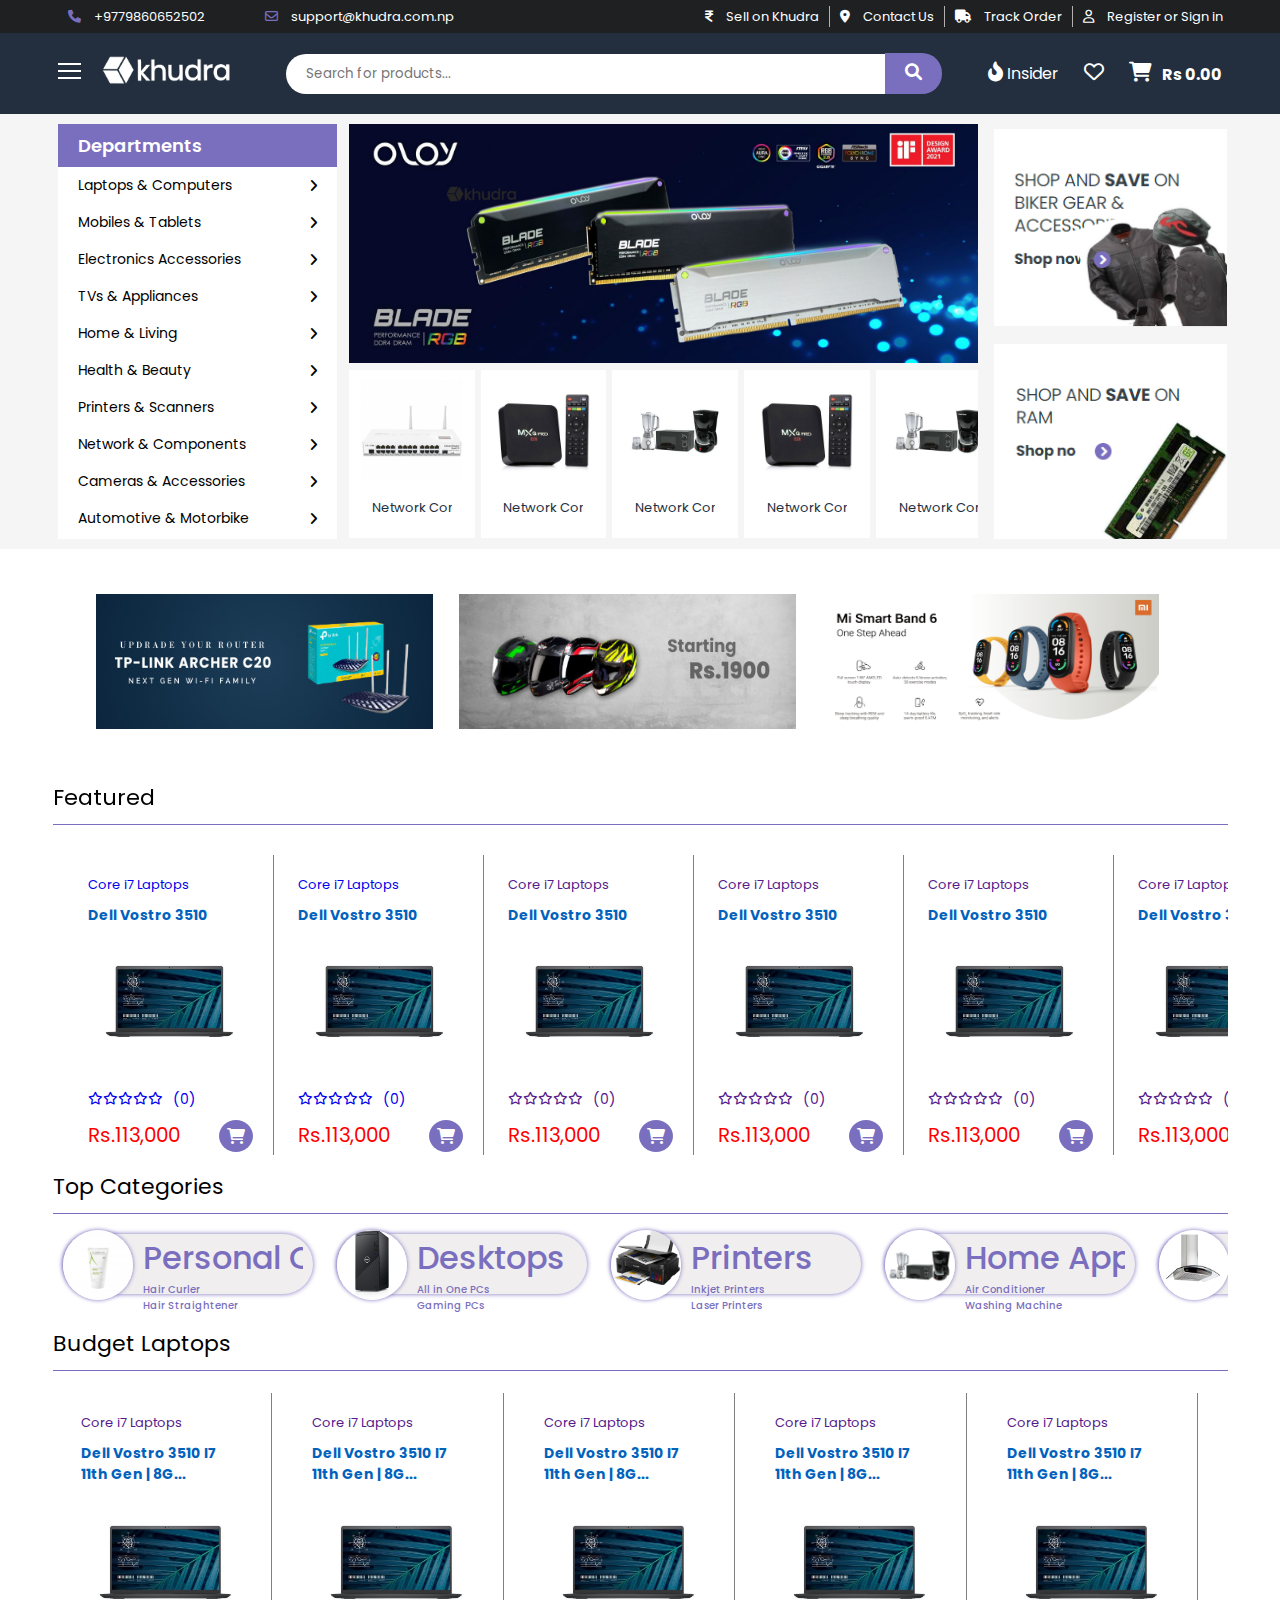
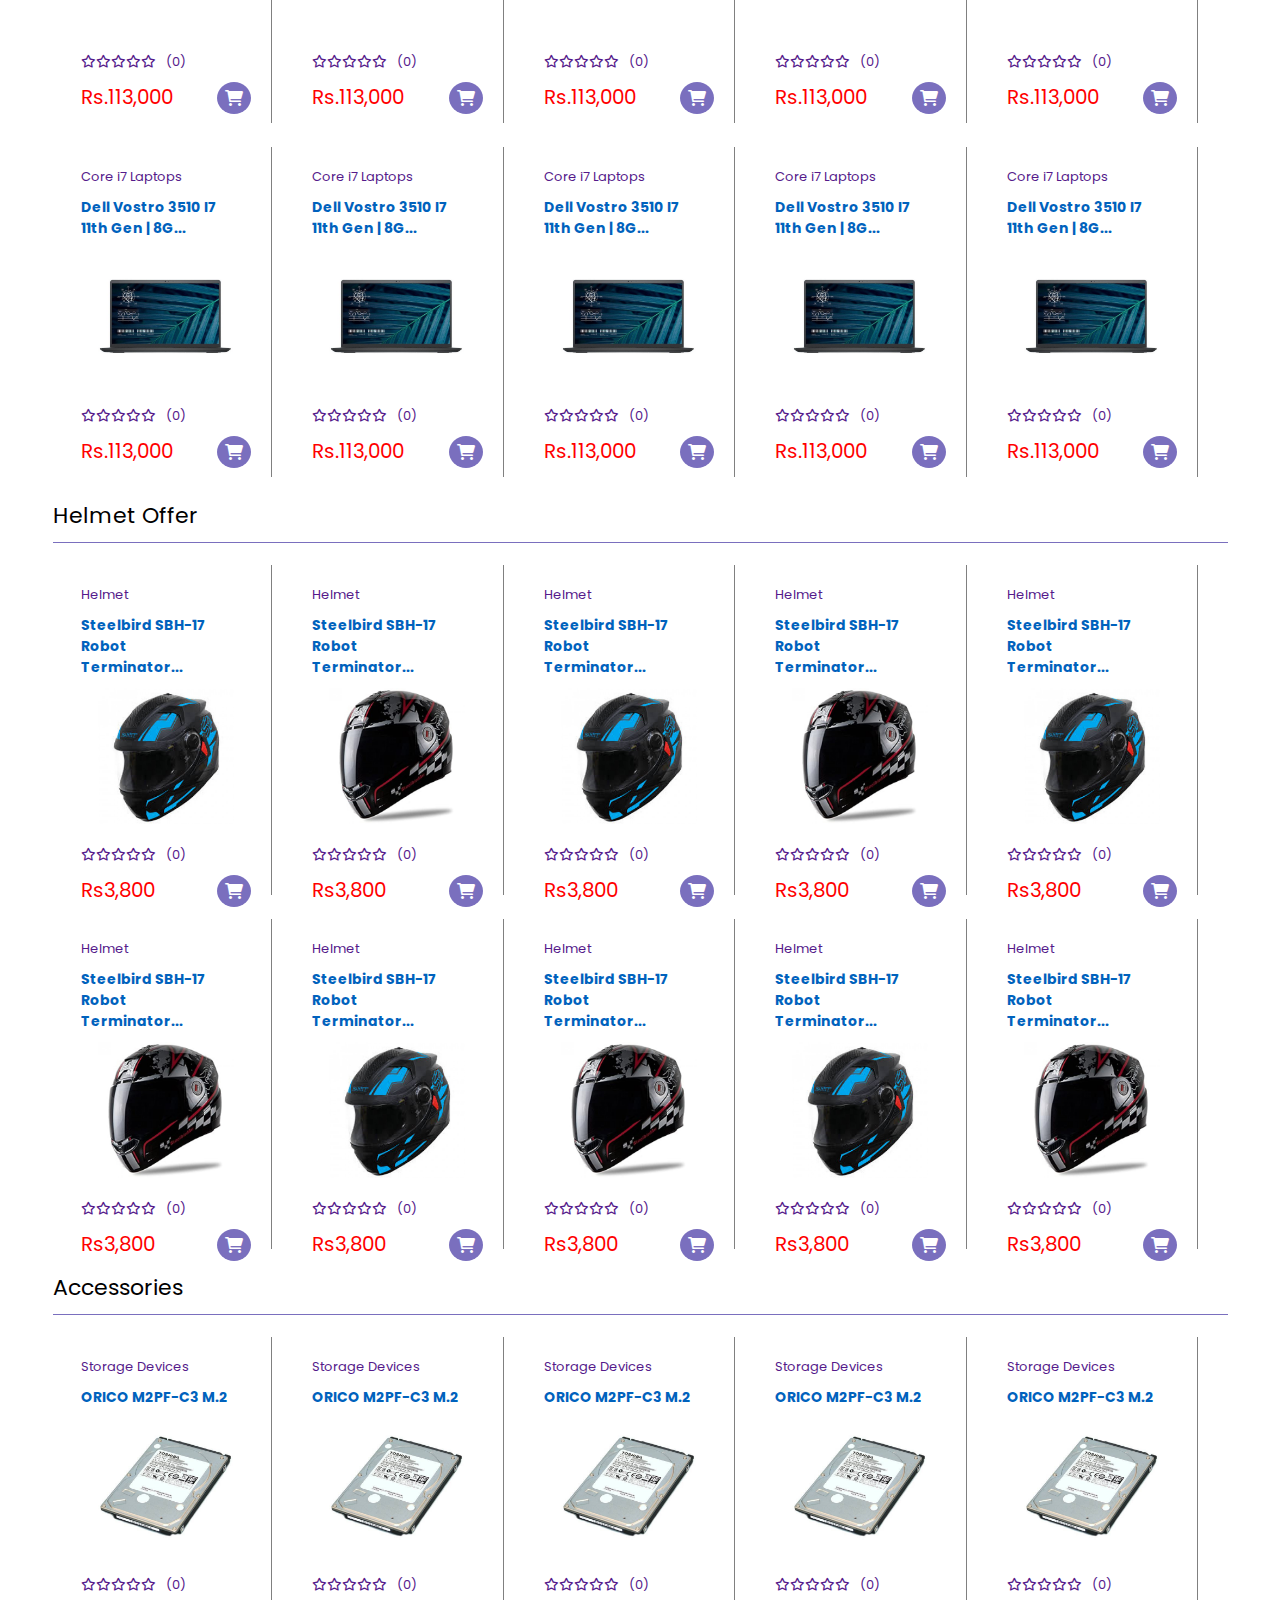
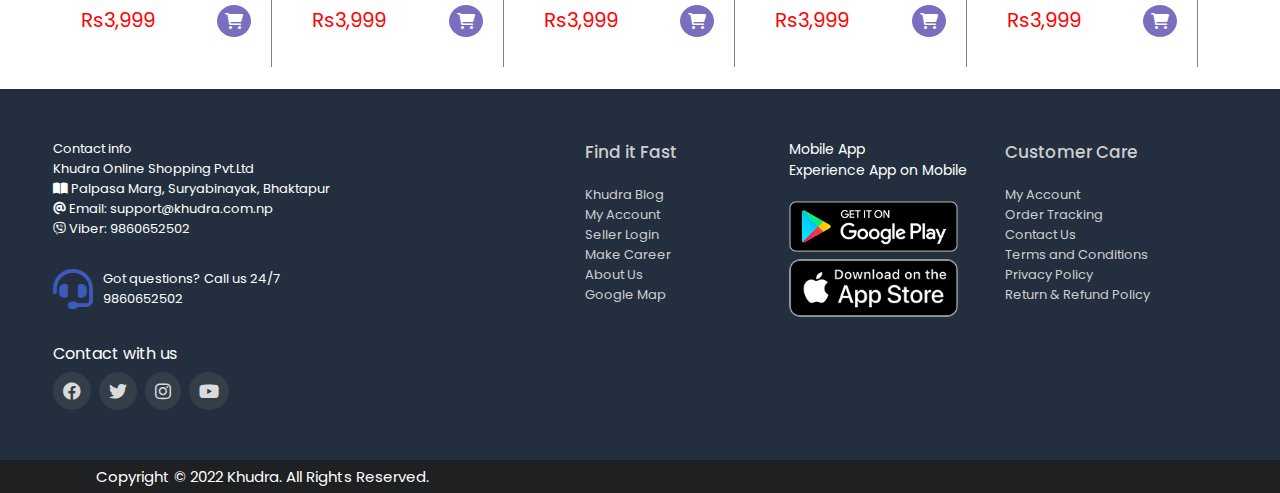
<file: index.html>
<!DOCTYPE html>
<html lang="en">

<head>
    <meta charset="UTF-8">
    <meta http-equiv="X-UA-Compatible" content="IE=edge">
    <meta name="viewport" content="width=device-width, initial-scale=1.0">
    <title>Khudra</title>
    <link rel="stylesheet" href="style.css">
    <link rel="stylesheet" href="font/css/all.min.css">
</head>

<body>
    <div id="menu_bar">
        <div class="menubar_logo row">
            <img src="img/logo_1.png" alt="">
            <i class="fa-solid fa-xmark" id="cross"></i>
        </div>
        <ul>
            <li id="dropdown_1" class="row dropdown_css">
                <p>Laptops & Computers</p><i class="fa-solid fa-angle-down"></i>
            </li>
            <li id="dropdown_1_1" class="dropdown_css_1">
                <a href="" class="heading_name">
                    <p>Laptops</p>
                </a>
                <a href="">
                    <p>Budget Laptops</p>
                </a>
                <a href="">
                    <p>Core I3 Laptops</p>
                </a>
                <a href="">
                    <p>Core i5 Laptops</p>
                </a>
                <a href="">
                    <p>Gaming Laptops</p>
                </a>
                <a href="" class="heading_name">
                    <p>Desktops</p>
                </a>
                <a href="">
                    <p>All in One PCs</p>
                </a>
                <a href="">
                    <p>Gaming PCs</p>
                </a>
            </li>
            <li id="dropdown_2" class="row dropdown_css">
                <p>Mobiles & Tablets</p><i class="fa-solid fa-angle-down"></i>
            </li>
            <li id="dropdown_1_2" class="dropdown_css_1">
                <a href="" class="heading_name">
                    <p>Laptops</p>
                </a>
                <a href="">
                    <p>Budget Laptops</p>
                </a>
                <a href="">
                    <p>Core I3 Laptops</p>
                </a>
                <a href="">
                    <p>Core i5 Laptops</p>
                </a>
                <a href="">
                    <p>Gaming Laptops</p>
                </a>
                <a href="" class="heading_name">
                    <p>Desktops</p>
                </a>
                <a href="">
                    <p>All in One PCs</p>
                </a>
                <a href="">
                    <p>Gaming PCs</p>
                </a>
            </li>
            <li id="dropdown_3" class="row dropdown_css">
                <p>Electronics Accessories</p><i class="fa-solid fa-angle-down"></i>
            </li>
            <li id="dropdown_1_3" class="dropdown_css_1">
                <a href="" class="heading_name">
                    <p>Laptops</p>
                </a>
                <a href="">
                    <p>Budget Laptops</p>
                </a>
                <a href="">
                    <p>Core I3 Laptops</p>
                </a>
                <a href="">
                    <p>Core i5 Laptops</p>
                </a>
                <a href="">
                    <p>Gaming Laptops</p>
                </a>
                <a href="" class="heading_name">
                    <p>Desktops</p>
                </a>
                <a href="">
                    <p>All in One PCs</p>
                </a>
                <a href="">
                    <p>Gaming PCs</p>
                </a>
            </li>
            <li id="dropdown_4" class="row dropdown_css">
                <p>ETVs & Appliances</p><i class="fa-solid fa-angle-down"></i>
            </li>
            <li id="dropdown_1_4" class="dropdown_css_1">
                <a href="" class="heading_name">
                    <p>Laptops</p>
                </a>
                <a href="">
                    <p>Budget Laptops</p>
                </a>
                <a href="">
                    <p>Core I3 Laptops</p>
                </a>
                <a href="">
                    <p>Core i5 Laptops</p>
                </a>
                <a href="">
                    <p>Gaming Laptops</p>
                </a>
                <a href="" class="heading_name">
                    <p>Desktops</p>
                </a>
                <a href="">
                    <p>All in One PCs</p>
                </a>
                <a href="">
                    <p>Gaming PCs</p>
                </a>
            </li>
            <li id="dropdown_5" class="row dropdown_css">
                <p>Home & Living</p><i class="fa-solid fa-angle-down"></i>
            </li>
            <li id="dropdown_1_5" class="dropdown_css_1">
                <a href="" class="heading_name">
                    <p>Laptops</p>
                </a>
                <a href="">
                    <p>Budget Laptops</p>
                </a>
                <a href="">
                    <p>Core I3 Laptops</p>
                </a>
                <a href="">
                    <p>Core i5 Laptops</p>
                </a>
                <a href="">
                    <p>Gaming Laptops</p>
                </a>
                <a href="" class="heading_name">
                    <p>Desktops</p>
                </a>
                <a href="">
                    <p>All in One PCs</p>
                </a>
                <a href="">
                    <p>Gaming PCs</p>
                </a>
            </li>
            <li id="dropdown_6" class="row dropdown_css">
                <p>Health & Beauty</p><i class="fa-solid fa-angle-down"></i>
            </li>
            <li id="dropdown_1_6" class="dropdown_css_1">
                <a href="" class="heading_name">
                    <p>Laptops</p>
                </a>
                <a href="">
                    <p>Budget Laptops</p>
                </a>
                <a href="">
                    <p>Core I3 Laptops</p>
                </a>
                <a href="">
                    <p>Core i5 Laptops</p>
                </a>
                <a href="">
                    <p>Gaming Laptops</p>
                </a>
                <a href="" class="heading_name">
                    <p>Desktops</p>
                </a>
                <a href="">
                    <p>All in One PCs</p>
                </a>
                <a href="">
                    <p>Gaming PCs</p>
                </a>
            </li>
            <li id="dropdown_7" class="row dropdown_css">
                <p>Printers & Scanners</p><i class="fa-solid fa-angle-down"></i>
            </li>
            <li id="dropdown_1_7" class="dropdown_css_1">
                <a href="" class="heading_name">
                    <p>Laptops</p>
                </a>
                <a href="">
                    <p>Budget Laptops</p>
                </a>
                <a href="">
                    <p>Core I3 Laptops</p>
                </a>
                <a href="">
                    <p>Core i5 Laptops</p>
                </a>
                <a href="">
                    <p>Gaming Laptops</p>
                </a>
                <a href="" class="heading_name">
                    <p>Desktops</p>
                </a>
                <a href="">
                    <p>All in One PCs</p>
                </a>
                <a href="">
                    <p>Gaming PCs</p>
                </a>
            </li>
            <li id="dropdown_8" class="row dropdown_css">
                <p>Network & Components</p><i class="fa-solid fa-angle-down"></i>
            </li>
            <li id="dropdown_1_8" class="dropdown_css_1">
                <a href="" class="heading_name">
                    <p>Laptops</p>
                </a>
                <a href="">
                    <p>Budget Laptops</p>
                </a>
                <a href="">
                    <p>Core I3 Laptops</p>
                </a>
                <a href="">
                    <p>Core i5 Laptops</p>
                </a>
                <a href="">
                    <p>Gaming Laptops</p>
                </a>
                <a href="" class="heading_name">
                    <p>Desktops</p>
                </a>
                <a href="">
                    <p>All in One PCs</p>
                </a>
                <a href="">
                    <p>Gaming PCs</p>
                </a>
            </li>
            <li id="dropdown_9" class="row dropdown_css">
                <p>Automotive & Motorbike</p><i class="fa-solid fa-angle-down"></i>
            </li>
            <li id="dropdown_1_9" class="dropdown_css_1">
                <a href="" class="heading_name">
                    <p>Laptops</p>
                </a>
                <a href="">
                    <p>Budget Laptops</p>
                </a>
                <a href="">
                    <p>Core I3 Laptops</p>
                </a>
                <a href="">
                    <p>Core i5 Laptops</p>
                </a>
                <a href="">
                    <p>Gaming Laptops</p>
                </a>
                <a href="" class="heading_name">
                    <p>Desktops</p>
                </a>
                <a href="">
                    <p>All in One PCs</p>
                </a>
                <a href="">
                    <p>Gaming PCs</p>
                </a>
            </li>
        </ul>
    </div>
    <section class="bottom_navigation row">
        <div class="menu_items">
            <a href=""><i class="fa-solid fa-house"></i>
                <p>Home</p>
            </a>
        </div>
        <div class="menu_items">
            <a href=""><i class="fa-solid fa-list"></i>
                <p>Categories</p>
            </a>
        </div>
        <div class="menu_items">
            <a href=""><i class="fa-solid fa-cart-shopping"></i>
                <p>Cart</p>
            </a>
        </div>
        <div class="menu_items">
            <a href="login.html"><i class="fa-solid fa-user"></i>
                <p>Profile</p>
            </a>
        </div>
    </section>
    <section class="contact_info">
        <div class="top_navigation row">
            <div class="number ">
                <a href=""><i class="fa-solid fa-phone number"></i>
                    +9779860652502
                </a>
            </div>
            <div class="mail ">
                <a href="">
                    <i class="fa-regular fa-envelope"></i>
                    support@khudra.com.np
                </a>
            </div>
            <div class="sell br">
                <a href="">
                    <i class="fa-solid fa-indian-rupee-sign "></i>
                    Sell on Khudra
                </a>
            </div>
            <div class="contact br">
                <a href="">
                    <i class="fa-solid fa-location-dot "></i>
                    Contact Us
                </a>
            </div>
            <div class="tracking br">
                <a href="">
                    <i class="fa-solid fa-truck "></i>
                    Track Order
                </a>
            </div>
            <div class="singin ">
                <a href="login.html">
                    <i class="fa-regular fa-user "></i>
                    Register or Sign in
                </a>
            </div>

        </div>
    </section>
    <header class="row">
        <section class="logo_search row">
            <div class="menu" id="click">
                <div class="menu_line"></div>
                <div class="menu_line"></div>
                <div class="menu_line"></div>
            </div>
            <div class="logo">
                <a href="index.html"><img src="img/logo.png" alt=""></a>
            </div>

            <div class="search_bar">
                <input placeholder="Search for products...">
                <button type="submit"><i class="fa-solid fa-magnifying-glass"></i></button>
            </div>
            <div class="left_header row">
                <div class="wishlist color display_1">
                    <a href="" id="search_click"><i class="fa-solid fa-magnifying-glass"></i></a>
                </div>

                <div class="insider color none_1">
                    <a href=""><i class="fa-solid fa-fire-flame-curved"></i>
                        Insider
                    </a>
                </div>
                <div class="wishlist color none_1">
                    <a href=""><i class="fa-regular fa-heart"></i></a>
                </div>
                <div class="cart color">
                    <a href="" class="row"><i class="fa-solid fa-cart-shopping"></i>
                        <p class="none_1"> Rs 0.00</p>
                    </a>
                </div>
                <div class="wishlist color display_1">
                    <a href="login.html"><i class="fa-regular fa-user "></i></a>
                </div>
            </div>
        </section>
    </header>
    <div class=" onclick_searchbar display_1 " id="searchbar_click">
        <input placeholder="Search for products...">
        <button type="submit"><i class="fa-solid fa-magnifying-glass"></i></button>
    </div>

    <section class="dep_sli_fea">
        <div class="slider_part row">
            <div class="departments_item_list">
                <li class="row department_heading">
                    <p>Departments</p>
                </li>
                <ul>
                    <li class="row" id="desc_1">
                        <p>Laptops & Computers</p><i class="fa-solid fa-angle-right"></i>
                    </li>
                    <li class="row" id="desc_2">
                        <p>Mobiles & Tablets</p><i class="fa-solid fa-angle-right"></i>
                    </li>
                    <li class="row" id="desc_3">
                        <p>Electronics Accessories</p><i class="fa-solid fa-angle-right"></i>
                    </li>
                    <li class="row" id="desc_4">
                        <p>TVs & Appliances</p><i class="fa-solid fa-angle-right"></i>
                    </li>
                    <li class="row" id="desc_5">
                        <p>Home & Living</p><i class="fa-solid fa-angle-right"></i>
                    </li>
                    <li class="row" id="desc_6">
                        <p>Health & Beauty</p><i class="fa-solid fa-angle-right"></i>
                    </li>
                    <li class="row" id="desc_7">
                        <p>Printers & Scanners</p><i class="fa-solid fa-angle-right"></i>
                    </li>
                    <li class="row" id="desc_8">
                        <p>Network & Components</p><i class="fa-solid fa-angle-right"></i>
                    </li>
                    <li class="row" id="desc_9">
                        <p>Cameras & Accessories</p><i class="fa-solid fa-angle-right"></i>
                    </li>
                    <li class="row" id="desc_10">
                        <p>Automotive & Motorbike</p><i class="fa-solid fa-angle-right"></i>
                    </li>
                </ul>
            </div>
            <div class="drop_slide">
                <div id="desc"></div>
                <div id="descr"></div>
                <div class="offer_slider">
                    <div id="slider">
                        <div class="slides">
                            <img src="img/sslider_1.jpg" />
                        </div>

                        <div class="slides">
                            <img src="img/slider_2.jpg" />
                        </div>

                        <div id="dot"><span class="dot"></span><span class="dot"></span></div>
                    </div>
                </div>
                <div class="top_products scrollmenu">
                    <div class="top_products_1">
                        <a href=""><img src="img/product_1.jpg" alt=""><br>
                            <p>Network Components</p>
                        </a>
                    </div>
                    <div class="top_products_1">
                        <a href=""><img src="img/product_4.jpg" alt=""><br>
                            <p>Network Components</p>
                        </a>
                    </div>
                    <div class="top_products_1">
                        <a href=""><img src="img/product_3.jpg" alt=""><br>
                            <p>Network Components</p>
                        </a>
                    </div>
                    <div class="top_products_1">
                        <a href=""><img src="img/product_4.jpg" alt=""><br>
                            <p>Network Components</p>
                        </a>
                    </div>
                    <div class="top_products_1">
                        <a href=""><img src="img/product_3.jpg" alt=""><br>
                            <p>Network Components</p>
                        </a>
                    </div>
                    <div class="top_products_1">
                        <a href=""><img src="img/product_1.jpg" alt=""><br>
                            <p>Network Components</p>
                        </a>
                    </div>
                </div>
            </div>
            <div class="featured_items">
                <a href=""><img src="img/helmet (1).png" alt=""></a>
                <a href=""><img src="img/Ram.png" alt=""></a>
            </div>
        </div>
    </section>
    <section class="after_slider_part">
        <section class="ads_products">
            <a href=""> <img src="img/ads_1.jpg" alt=""></a>
            <a href=""><img src="img/ads_2.jpg" alt=""></a>
            <a href=""><img src="img/ads_3.png" alt=""></a>
        </section>
        <section class="featured">
            <h5>Featured</h5>
            <section class="featured_product scrollmenu">
                <div class="featured_product_1">
                    <a href="product_details_page.html">
                        <p>Core i7 Laptops</p>
                        <h3>Dell Vostro 3510 I7 11th Gen | 8G...</h3>
                        <img src="img/featured_product_1.jpeg" alt="">
                        <br>
                        <div class="ratings row">
                            <i class="fa-regular fa-star"></i>
                            <i class="fa-regular fa-star"></i>
                            <i class="fa-regular fa-star"></i>
                            <i class="fa-regular fa-star"></i>
                            <i class="fa-regular fa-star"></i>
                            <p>(0)</p>
                        </div>
                        <br>
                        <div class="row shopping_cart">
                            <h2>Rs.113,000</h2>
                            <i class="fa-solid fa-cart-shopping"></i>
                        </div>
                    </a>
                </div>
                <div class="featured_product_1">
                    <a href="product_details_page.html">
                        <p>Core i7 Laptops</p>
                        <h3>Dell Vostro 3510 I7 11th Gen | 8G...</h3>
                        <img src="img/featured_product_1.jpeg" alt="">
                        <br>
                        <div class="ratings row">
                            <i class="fa-regular fa-star"></i>
                            <i class="fa-regular fa-star"></i>
                            <i class="fa-regular fa-star"></i>
                            <i class="fa-regular fa-star"></i>
                            <i class="fa-regular fa-star"></i>
                            <p>(0)</p>
                        </div>
                        <br>
                        <div class="row shopping_cart">
                            <h2>Rs.113,000</h2>
                            <i class="fa-solid fa-cart-shopping"></i>
                        </div>
                    </a>
                </div>
                <div class="featured_product_1">
                    <a href="">
                        <p>Core i7 Laptops</p>
                        <h3>Dell Vostro 3510 I7 11th Gen | 8G...</h3>
                        <img src="img/featured_product_1.jpeg" alt="">
                        <br>
                        <div class="ratings row">
                            <i class="fa-regular fa-star"></i>
                            <i class="fa-regular fa-star"></i>
                            <i class="fa-regular fa-star"></i>
                            <i class="fa-regular fa-star"></i>
                            <i class="fa-regular fa-star"></i>
                            <p>(0)</p>
                        </div>
                        <br>
                        <div class="row shopping_cart">
                            <h2>Rs.113,000</h2>
                            <i class="fa-solid fa-cart-shopping"></i>
                        </div>
                    </a>
                </div>
                <div class="featured_product_1">
                    <a href="">
                        <p>Core i7 Laptops</p>
                        <h3>Dell Vostro 3510 I7 11th Gen | 8G...</h3>
                        <img src="img/featured_product_1.jpeg" alt="">
                        <br>
                        <div class="ratings row">
                            <i class="fa-regular fa-star"></i>
                            <i class="fa-regular fa-star"></i>
                            <i class="fa-regular fa-star"></i>
                            <i class="fa-regular fa-star"></i>
                            <i class="fa-regular fa-star"></i>
                            <p>(0)</p>
                        </div>
                        <br>
                        <div class="row shopping_cart">
                            <h2>Rs.113,000</h2>
                            <i class="fa-solid fa-cart-shopping"></i>
                        </div>
                    </a>
                </div>
                <div class="featured_product_1">
                    <a href="">
                        <p>Core i7 Laptops</p>
                        <h3>Dell Vostro 3510 I7 11th Gen | 8G...</h3>
                        <img src="img/featured_product_1.jpeg" alt="">
                        <br>
                        <div class="ratings row">
                            <i class="fa-regular fa-star"></i>
                            <i class="fa-regular fa-star"></i>
                            <i class="fa-regular fa-star"></i>
                            <i class="fa-regular fa-star"></i>
                            <i class="fa-regular fa-star"></i>
                            <p>(0)</p>
                        </div>
                        <br>
                        <div class="row shopping_cart">
                            <h2>Rs.113,000</h2>
                            <i class="fa-solid fa-cart-shopping"></i>
                        </div>
                    </a>
                </div>
                <div class="featured_product_1">
                    <a href="">
                        <p>Core i7 Laptops</p>
                        <h3>Dell Vostro 3510 I7 11th Gen | 8G...</h3>
                        <img src="img/featured_product_1.jpeg" alt="">
                        <br>
                        <div class="ratings row">
                            <i class="fa-regular fa-star"></i>
                            <i class="fa-regular fa-star"></i>
                            <i class="fa-regular fa-star"></i>
                            <i class="fa-regular fa-star"></i>
                            <i class="fa-regular fa-star"></i>
                            <p>(0)</p>
                        </div>
                        <br>
                        <div class="row shopping_cart">
                            <h2>Rs.113,000</h2>
                            <i class="fa-solid fa-cart-shopping"></i>
                        </div>
                    </a>
                </div>
                <div class="featured_product_1">
                    <a href="">
                        <p>Core i7 Laptops</p>
                        <h3>Dell Vostro 3510 I7 11th Gen | 8G...</h3>
                        <img src="img/featured_product_1.jpeg" alt="">
                        <br>
                        <div class="ratings row">
                            <i class="fa-regular fa-star"></i>
                            <i class="fa-regular fa-star"></i>
                            <i class="fa-regular fa-star"></i>
                            <i class="fa-regular fa-star"></i>
                            <i class="fa-regular fa-star"></i>
                            <p>(0)</p>
                        </div>
                        <br>
                        <div class="row shopping_cart">
                            <h2>Rs.113,000</h2>
                            <i class="fa-solid fa-cart-shopping"></i>
                        </div>
                    </a>
                </div>

            </section>
        </section>
        <section class="featured">
            <h5>Top Categories</h5>
            <section class="top_categories scrollmenu">
                <div class="top_categories_1">
                    <a href="" class="row">
                        <img src="img/top_categories_1.jpg" alt="">
                        <h1>Personal Care
                            <br>
                            <p>Hair Curler <br>
                                Hair Straightener</p>
                        </h1>
                    </a>
                </div>
                <div class="top_categories_1">
                    <a href="" class="row">
                        <img src="img/top_categories_2.jpg" alt="">
                        <h1>
                            Desktops
                            <br>
                            <p>All in One PCs <br>
                                Gaming PCs</p>
                        </h1>
                    </a>
                </div>
                <div class="top_categories_1">
                    <a href="" class="row">
                        <img src="img/top_categories_3.jpg" alt="">
                        <h1>Printers
                            <br>
                            <p>Inkjet Printers <br>
                                Laser Printers</p>
                        </h1>
                    </a>
                </div>
                <div class="top_categories_1">
                    <a href="" class="row">
                        <img src="img/top_categories_4.jpg" alt="">
                        <h1>Home Appliances
                            <br>
                            <p>Air Conditioner<br>
                                Washing Machine</p>
                        </h1>
                    </a>
                </div>
                <div class="top_categories_1">
                    <a href="" class="row">
                        <img src="img/top_categories_5.jpg" alt="">
                        <h1>Kitchen Appliances
                            <br>
                            <p>Rice Cookers <br>
                                Chimney</p>
                        </h1>
                    </a>
                </div>
                <div class="top_categories_1">
                    <a href="" class="row">
                        <img src="img/top_categories_6.jpg" alt="">
                        <h1>
                            Biker Gear & Accessories
                            <br>
                            <p>Helmet<br>
                                Rainwear</p>
                        </h1>
                    </a>
                </div>

            </section>
        </section>
        <section class="featured">
            <h5>Budget Laptops</h5>
            <section class="budget_laptops">
                <div class="budget_laptops_1">
                    <a href="">
                        <p>Core i7 Laptops</p>
                        <h3>Dell Vostro 3510 I7 11th Gen | 8G...</h3>
                        <img src="img/featured_product_1.jpeg" alt="">
                        <br>
                        <div class="ratings row">
                            <i class="fa-regular fa-star"></i>
                            <i class="fa-regular fa-star"></i>
                            <i class="fa-regular fa-star"></i>
                            <i class="fa-regular fa-star"></i>
                            <i class="fa-regular fa-star"></i>
                            <p>(0)</p>
                        </div>
                        <br>
                        <div class="row shopping_cart">
                            <h2>Rs.113,000</h2>
                            <i class="fa-solid fa-cart-shopping"></i>
                        </div>
                    </a>
                </div>
                <div class="budget_laptops_1">
                    <a href="">
                        <p>Core i7 Laptops</p>
                        <h3>Dell Vostro 3510 I7 11th Gen | 8G...</h3>
                        <img src="img/featured_product_1.jpeg" alt="">
                        <br>
                        <div class="ratings row">
                            <i class="fa-regular fa-star"></i>
                            <i class="fa-regular fa-star"></i>
                            <i class="fa-regular fa-star"></i>
                            <i class="fa-regular fa-star"></i>
                            <i class="fa-regular fa-star"></i>
                            <p>(0)</p>
                        </div>
                        <br>
                        <div class="row shopping_cart">
                            <h2>Rs.113,000</h2>
                            <i class="fa-solid fa-cart-shopping"></i>
                        </div>
                    </a>
                </div>
                <div class="budget_laptops_1">
                    <a href="">
                        <p>Core i7 Laptops</p>
                        <h3>Dell Vostro 3510 I7 11th Gen | 8G...</h3>
                        <img src="img/featured_product_1.jpeg" alt="">
                        <br>
                        <div class="ratings row">
                            <i class="fa-regular fa-star"></i>
                            <i class="fa-regular fa-star"></i>
                            <i class="fa-regular fa-star"></i>
                            <i class="fa-regular fa-star"></i>
                            <i class="fa-regular fa-star"></i>
                            <p>(0)</p>
                        </div>
                        <br>
                        <div class="row shopping_cart">
                            <h2>Rs.113,000</h2>
                            <i class="fa-solid fa-cart-shopping"></i>
                        </div>
                    </a>
                </div>
                <div class="budget_laptops_1">
                    <a href="">
                        <p>Core i7 Laptops</p>
                        <h3>Dell Vostro 3510 I7 11th Gen | 8G...</h3>
                        <img src="img/featured_product_1.jpeg" alt="">
                        <br>
                        <div class="ratings row">
                            <i class="fa-regular fa-star"></i>
                            <i class="fa-regular fa-star"></i>
                            <i class="fa-regular fa-star"></i>
                            <i class="fa-regular fa-star"></i>
                            <i class="fa-regular fa-star"></i>
                            <p>(0)</p>
                        </div>
                        <br>
                        <div class="row shopping_cart">
                            <h2>Rs.113,000</h2>
                            <i class="fa-solid fa-cart-shopping"></i>
                        </div>
                    </a>
                </div>
                <div class="budget_laptops_1">
                    <a href="">
                        <p>Core i7 Laptops</p>
                        <h3>Dell Vostro 3510 I7 11th Gen | 8G...</h3>
                        <img src="img/featured_product_1.jpeg" alt="">
                        <br>
                        <div class="ratings row">
                            <i class="fa-regular fa-star"></i>
                            <i class="fa-regular fa-star"></i>
                            <i class="fa-regular fa-star"></i>
                            <i class="fa-regular fa-star"></i>
                            <i class="fa-regular fa-star"></i>
                            <p>(0)</p>
                        </div>
                        <br>
                        <div class="row shopping_cart">
                            <h2>Rs.113,000</h2>
                            <i class="fa-solid fa-cart-shopping"></i>
                        </div>
                    </a>
                </div>
                <div class="budget_laptops_1">
                    <a href="">
                        <p>Core i7 Laptops</p>
                        <h3>Dell Vostro 3510 I7 11th Gen | 8G...</h3>
                        <img src="img/featured_product_1.jpeg" alt="">
                        <br>
                        <div class="ratings row">
                            <i class="fa-regular fa-star"></i>
                            <i class="fa-regular fa-star"></i>
                            <i class="fa-regular fa-star"></i>
                            <i class="fa-regular fa-star"></i>
                            <i class="fa-regular fa-star"></i>
                            <p>(0)</p>
                        </div>
                        <br>
                        <div class="row shopping_cart">
                            <h2>Rs.113,000</h2>
                            <i class="fa-solid fa-cart-shopping"></i>
                        </div>
                    </a>
                </div>
                <div class="budget_laptops_1">
                    <a href="">
                        <p>Core i7 Laptops</p>
                        <h3>Dell Vostro 3510 I7 11th Gen | 8G...</h3>
                        <img src="img/featured_product_1.jpeg" alt="">
                        <br>
                        <div class="ratings row">
                            <i class="fa-regular fa-star"></i>
                            <i class="fa-regular fa-star"></i>
                            <i class="fa-regular fa-star"></i>
                            <i class="fa-regular fa-star"></i>
                            <i class="fa-regular fa-star"></i>
                            <p>(0)</p>
                        </div>
                        <br>
                        <div class="row shopping_cart">
                            <h2>Rs.113,000</h2>
                            <i class="fa-solid fa-cart-shopping"></i>
                        </div>
                    </a>
                </div>
                <div class="budget_laptops_1">
                    <a href="">
                        <p>Core i7 Laptops</p>
                        <h3>Dell Vostro 3510 I7 11th Gen | 8G...</h3>
                        <img src="img/featured_product_1.jpeg" alt="">
                        <br>
                        <div class="ratings row">
                            <i class="fa-regular fa-star"></i>
                            <i class="fa-regular fa-star"></i>
                            <i class="fa-regular fa-star"></i>
                            <i class="fa-regular fa-star"></i>
                            <i class="fa-regular fa-star"></i>
                            <p>(0)</p>
                        </div>
                        <br>
                        <div class="row shopping_cart">
                            <h2>Rs.113,000</h2>
                            <i class="fa-solid fa-cart-shopping"></i>
                        </div>
                    </a>
                </div>
                <div class="budget_laptops_1">
                    <a href="">
                        <p>Core i7 Laptops</p>
                        <h3>Dell Vostro 3510 I7 11th Gen | 8G...</h3>
                        <img src="img/featured_product_1.jpeg" alt="">
                        <br>
                        <div class="ratings row">
                            <i class="fa-regular fa-star"></i>
                            <i class="fa-regular fa-star"></i>
                            <i class="fa-regular fa-star"></i>
                            <i class="fa-regular fa-star"></i>
                            <i class="fa-regular fa-star"></i>
                            <p>(0)</p>
                        </div>
                        <br>
                        <div class="row shopping_cart">
                            <h2>Rs.113,000</h2>
                            <i class="fa-solid fa-cart-shopping"></i>
                        </div>
                    </a>
                </div>
                <div class="budget_laptops_1">
                    <a href="">
                        <p>Core i7 Laptops</p>
                        <h3>Dell Vostro 3510 I7 11th Gen | 8G...</h3>
                        <img src="img/featured_product_1.jpeg" alt="">
                        <br>
                        <div class="ratings row">
                            <i class="fa-regular fa-star"></i>
                            <i class="fa-regular fa-star"></i>
                            <i class="fa-regular fa-star"></i>
                            <i class="fa-regular fa-star"></i>
                            <i class="fa-regular fa-star"></i>
                            <p>(0)</p>
                        </div>
                        <br>
                        <div class="row shopping_cart">
                            <h2>Rs.113,000</h2>
                            <i class="fa-solid fa-cart-shopping"></i>
                        </div>
                    </a>
                </div>

            </section>
        </section>
        <section class="featured">
            <h5>Helmet Offer</h5>
            <section class="budget_laptops">
                <div class="budget_laptops_1">
                    <a href="">
                        <p>Helmet</p>
                        <h3>Steelbird SBH-17 Robot Terminator...</h3>
                        <img src="img/helmet_1.jpg" alt="">
                        <br>
                        <div class="ratings row">
                            <i class="fa-regular fa-star"></i>
                            <i class="fa-regular fa-star"></i>
                            <i class="fa-regular fa-star"></i>
                            <i class="fa-regular fa-star"></i>
                            <i class="fa-regular fa-star"></i>
                            <p>(0)</p>
                        </div>
                        <br>
                        <div class="row shopping_cart">
                            <h2>Rs3,800</h2>
                            <i class="fa-solid fa-cart-shopping"></i>
                        </div>
                    </a>
                </div>
                <div class="budget_laptops_1">
                    <a href="">
                        <p>Helmet</p>
                        <h3>Steelbird SBH-17 Robot Terminator...</h3>
                        <img src="img/helmet_2.jpg" alt="">
                        <br>
                        <div class="ratings row">
                            <i class="fa-regular fa-star"></i>
                            <i class="fa-regular fa-star"></i>
                            <i class="fa-regular fa-star"></i>
                            <i class="fa-regular fa-star"></i>
                            <i class="fa-regular fa-star"></i>
                            <p>(0)</p>
                        </div>
                        <br>
                        <div class="row shopping_cart">
                            <h2>Rs3,800</h2>
                            <i class="fa-solid fa-cart-shopping"></i>
                        </div>
                    </a>
                </div>
                <div class="budget_laptops_1">
                    <a href="">
                        <p>Helmet</p>
                        <h3>Steelbird SBH-17 Robot Terminator...</h3>
                        <img src="img/helmet_1.jpg" alt="">
                        <br>
                        <div class="ratings row">
                            <i class="fa-regular fa-star"></i>
                            <i class="fa-regular fa-star"></i>
                            <i class="fa-regular fa-star"></i>
                            <i class="fa-regular fa-star"></i>
                            <i class="fa-regular fa-star"></i>
                            <p>(0)</p>
                        </div>
                        <br>
                        <div class="row shopping_cart">
                            <h2>Rs3,800</h2>
                            <i class="fa-solid fa-cart-shopping"></i>
                        </div>
                    </a>
                </div>
                <div class="budget_laptops_1">
                    <a href="">
                        <p>Helmet</p>
                        <h3>Steelbird SBH-17 Robot Terminator...</h3>
                        <img src="img/helmet_2.jpg" alt="">
                        <br>
                        <div class="ratings row">
                            <i class="fa-regular fa-star"></i>
                            <i class="fa-regular fa-star"></i>
                            <i class="fa-regular fa-star"></i>
                            <i class="fa-regular fa-star"></i>
                            <i class="fa-regular fa-star"></i>
                            <p>(0)</p>
                        </div>
                        <br>
                        <div class="row shopping_cart">
                            <h2>Rs3,800</h2>
                            <i class="fa-solid fa-cart-shopping"></i>
                        </div>
                    </a>
                </div>
                <div class="budget_laptops_1">
                    <a href="">
                        <p>Helmet</p>
                        <h3>Steelbird SBH-17 Robot Terminator...</h3>
                        <img src="img/helmet_1.jpg" alt="">
                        <br>
                        <div class="ratings row">
                            <i class="fa-regular fa-star"></i>
                            <i class="fa-regular fa-star"></i>
                            <i class="fa-regular fa-star"></i>
                            <i class="fa-regular fa-star"></i>
                            <i class="fa-regular fa-star"></i>
                            <p>(0)</p>
                        </div>
                        <br>
                        <div class="row shopping_cart">
                            <h2>Rs3,800</h2>
                            <i class="fa-solid fa-cart-shopping"></i>
                        </div>
                    </a>
                </div>
                <div class="budget_laptops_1">
                    <a href="">
                        <p>Helmet</p>
                        <h3>Steelbird SBH-17 Robot Terminator...</h3>
                        <img src="img/helmet_2.jpg" alt="">
                        <br>
                        <div class="ratings row">
                            <i class="fa-regular fa-star"></i>
                            <i class="fa-regular fa-star"></i>
                            <i class="fa-regular fa-star"></i>
                            <i class="fa-regular fa-star"></i>
                            <i class="fa-regular fa-star"></i>
                            <p>(0)</p>
                        </div>
                        <br>
                        <div class="row shopping_cart">
                            <h2>Rs3,800</h2>
                            <i class="fa-solid fa-cart-shopping"></i>
                        </div>
                    </a>
                </div>
                <div class="budget_laptops_1">
                    <a href="">
                        <p>Helmet</p>
                        <h3>Steelbird SBH-17 Robot Terminator...</h3>
                        <img src="img/helmet_1.jpg" alt="">
                        <br>
                        <div class="ratings row">
                            <i class="fa-regular fa-star"></i>
                            <i class="fa-regular fa-star"></i>
                            <i class="fa-regular fa-star"></i>
                            <i class="fa-regular fa-star"></i>
                            <i class="fa-regular fa-star"></i>
                            <p>(0)</p>
                        </div>
                        <br>
                        <div class="row shopping_cart">
                            <h2>Rs3,800</h2>
                            <i class="fa-solid fa-cart-shopping"></i>
                        </div>
                    </a>
                </div>
                <div class="budget_laptops_1">
                    <a href="">
                        <p>Helmet</p>
                        <h3>Steelbird SBH-17 Robot Terminator...</h3>
                        <img src="img/helmet_2.jpg" alt="">
                        <br>
                        <div class="ratings row">
                            <i class="fa-regular fa-star"></i>
                            <i class="fa-regular fa-star"></i>
                            <i class="fa-regular fa-star"></i>
                            <i class="fa-regular fa-star"></i>
                            <i class="fa-regular fa-star"></i>
                            <p>(0)</p>
                        </div>
                        <br>
                        <div class="row shopping_cart">
                            <h2>Rs3,800</h2>
                            <i class="fa-solid fa-cart-shopping"></i>
                        </div>
                    </a>
                </div>
                <div class="budget_laptops_1">
                    <a href="">
                        <p>Helmet</p>
                        <h3>Steelbird SBH-17 Robot Terminator...</h3>
                        <img src="img/helmet_1.jpg" alt="">
                        <br>
                        <div class="ratings row">
                            <i class="fa-regular fa-star"></i>
                            <i class="fa-regular fa-star"></i>
                            <i class="fa-regular fa-star"></i>
                            <i class="fa-regular fa-star"></i>
                            <i class="fa-regular fa-star"></i>
                            <p>(0)</p>
                        </div>
                        <br>
                        <div class="row shopping_cart">
                            <h2>Rs3,800</h2>
                            <i class="fa-solid fa-cart-shopping"></i>
                        </div>
                    </a>
                </div>
                <div class="budget_laptops_1">
                    <a href="">
                        <p>Helmet</p>
                        <h3>Steelbird SBH-17 Robot Terminator...</h3>
                        <img src="img/helmet_2.jpg" alt="">
                        <br>
                        <div class="ratings row">
                            <i class="fa-regular fa-star"></i>
                            <i class="fa-regular fa-star"></i>
                            <i class="fa-regular fa-star"></i>
                            <i class="fa-regular fa-star"></i>
                            <i class="fa-regular fa-star"></i>
                            <p>(0)</p>
                        </div>
                        <br>
                        <div class="row shopping_cart">
                            <h2>Rs3,800</h2>
                            <i class="fa-solid fa-cart-shopping"></i>
                        </div>
                    </a>
                </div>



            </section>
        </section>
        <section class="featured">
            <h5>Accessories</h5>
            <section class="budget_laptops">
                <div class="budget_laptops_1">
                    <a href="">
                        <p>Storage Devices</p>
                        <h3>ORICO M2PF-C3 M.2</h3>
                        <img src="img/acces_2.png" alt="">
                        <br>
                        <div class="ratings row">
                            <i class="fa-regular fa-star"></i>
                            <i class="fa-regular fa-star"></i>
                            <i class="fa-regular fa-star"></i>
                            <i class="fa-regular fa-star"></i>
                            <i class="fa-regular fa-star"></i>
                            <p>(0)</p>
                        </div>
                        <br>
                        <div class="row shopping_cart">
                            <h2>Rs3,999</h2>
                            <i class="fa-solid fa-cart-shopping"></i>
                        </div>
                    </a>
                </div>
                <div class="budget_laptops_1">
                    <a href="">
                        <p>Storage Devices</p>
                        <h3>ORICO M2PF-C3 M.2</h3>
                        <img src="img/acces_2.png" alt="">
                        <br>
                        <div class="ratings row">
                            <i class="fa-regular fa-star"></i>
                            <i class="fa-regular fa-star"></i>
                            <i class="fa-regular fa-star"></i>
                            <i class="fa-regular fa-star"></i>
                            <i class="fa-regular fa-star"></i>
                            <p>(0)</p>
                        </div>
                        <br>
                        <div class="row shopping_cart">
                            <h2>Rs3,999</h2>
                            <i class="fa-solid fa-cart-shopping"></i>
                        </div>
                    </a>
                </div>
                <div class="budget_laptops_1">
                    <a href="">
                        <p>Storage Devices</p>
                        <h3>ORICO M2PF-C3 M.2</h3>
                        <img src="img/acces_2.png" alt="">
                        <br>
                        <div class="ratings row">
                            <i class="fa-regular fa-star"></i>
                            <i class="fa-regular fa-star"></i>
                            <i class="fa-regular fa-star"></i>
                            <i class="fa-regular fa-star"></i>
                            <i class="fa-regular fa-star"></i>
                            <p>(0)</p>
                        </div>
                        <br>
                        <div class="row shopping_cart">
                            <h2>Rs3,999</h2>
                            <i class="fa-solid fa-cart-shopping"></i>
                        </div>
                    </a>
                </div>
                <div class="budget_laptops_1">
                    <a href="">
                        <p>Storage Devices</p>
                        <h3>ORICO M2PF-C3 M.2</h3>
                        <img src="img/acces_2.png" alt="">
                        <br>
                        <div class="ratings row">
                            <i class="fa-regular fa-star"></i>
                            <i class="fa-regular fa-star"></i>
                            <i class="fa-regular fa-star"></i>
                            <i class="fa-regular fa-star"></i>
                            <i class="fa-regular fa-star"></i>
                            <p>(0)</p>
                        </div>
                        <br>
                        <div class="row shopping_cart">
                            <h2>Rs3,999</h2>
                            <i class="fa-solid fa-cart-shopping"></i>
                        </div>
                    </a>
                </div>
                <div class="budget_laptops_1">
                    <a href="">
                        <p>Storage Devices</p>
                        <h3>ORICO M2PF-C3 M.2</h3>
                        <img src="img/acces_2.png" alt="">
                        <br>
                        <div class="ratings row">
                            <i class="fa-regular fa-star"></i>
                            <i class="fa-regular fa-star"></i>
                            <i class="fa-regular fa-star"></i>
                            <i class="fa-regular fa-star"></i>
                            <i class="fa-regular fa-star"></i>
                            <p>(0)</p>
                        </div>
                        <br>
                        <div class="row shopping_cart">
                            <h2>Rs3,999</h2>
                            <i class="fa-solid fa-cart-shopping"></i>
                        </div>
                    </a>
                </div>

            </section>
        </section>
        <footer>
            <section class="footer_info">
                <div class="contact_info_footer">
                    <p> Contact info <br>
                        Khudra Online Shopping Pvt.Ltd <br>

                        <i class="fa-solid fa-book-open"></i> Palpasa Marg, Suryabinayak, Bhaktapur <br>

                        <i class="fa-solid fa-at"></i> Email: support@khudra.com.np <br>

                        <i class="fa-brands fa-viber"></i> Viber: 9860652502
                    </p>
                    <div class="row ask_question">
                        <div><i class="fa-solid fa-headset"></i></div>
                        <div>
                            <p>Got questions? Call us 24/7 <br>
                                9860652502
                            </p>
                        </div>
                    </div>
                    <div class="contact_us">Contact with us <br>
                        <div class="row">
                            <a href=""><i class="fa-brands fa-facebook"></i></a>
                            <a href=""><i class="fa-brands fa-twitter"></i></a>
                            <a href=""><i class="fa-brands fa-instagram"></i></a>
                            <a href=""><i class="fa-brands fa-youtube"></i></a>
                        </div>
                    </div>
                </div>
                <div class="find_it_fast">
                    <p>
                    <h1>Find it Fast</h1> <br>
                    Khudra Blog<br>
                    My Account<br>
                    Seller Login<br>
                    Make Career<br>
                    About Us<br>
                    Google Map</p>
                </div>
                <div class="mobile_app">
                    <p>Mobile App <br>
                        Experience App on Mobile
                    </p>
                    <img src="img/playstore.png" alt="">
                    <img src="img/appstore.png" alt="">
                </div>
                <div class="coustomer_care">
                    <p>
                    <h1>Customer Care</h1> <br>
                    My Account <br>
                    Order Tracking <br>
                    Contact Us <br>
                    Terms and Conditions <br>
                    Privacy Policy <br>
                    Return & Refund Policy <br>
                </div>
                </div>
            </section>
        </footer>
        <section class="copyright">
            <p> Copyright © 2022 Khudra. All Rights Reserved.</p>
        </section>
    </section>
</body>

</html>
<script src="script.js">



</script>
</file>
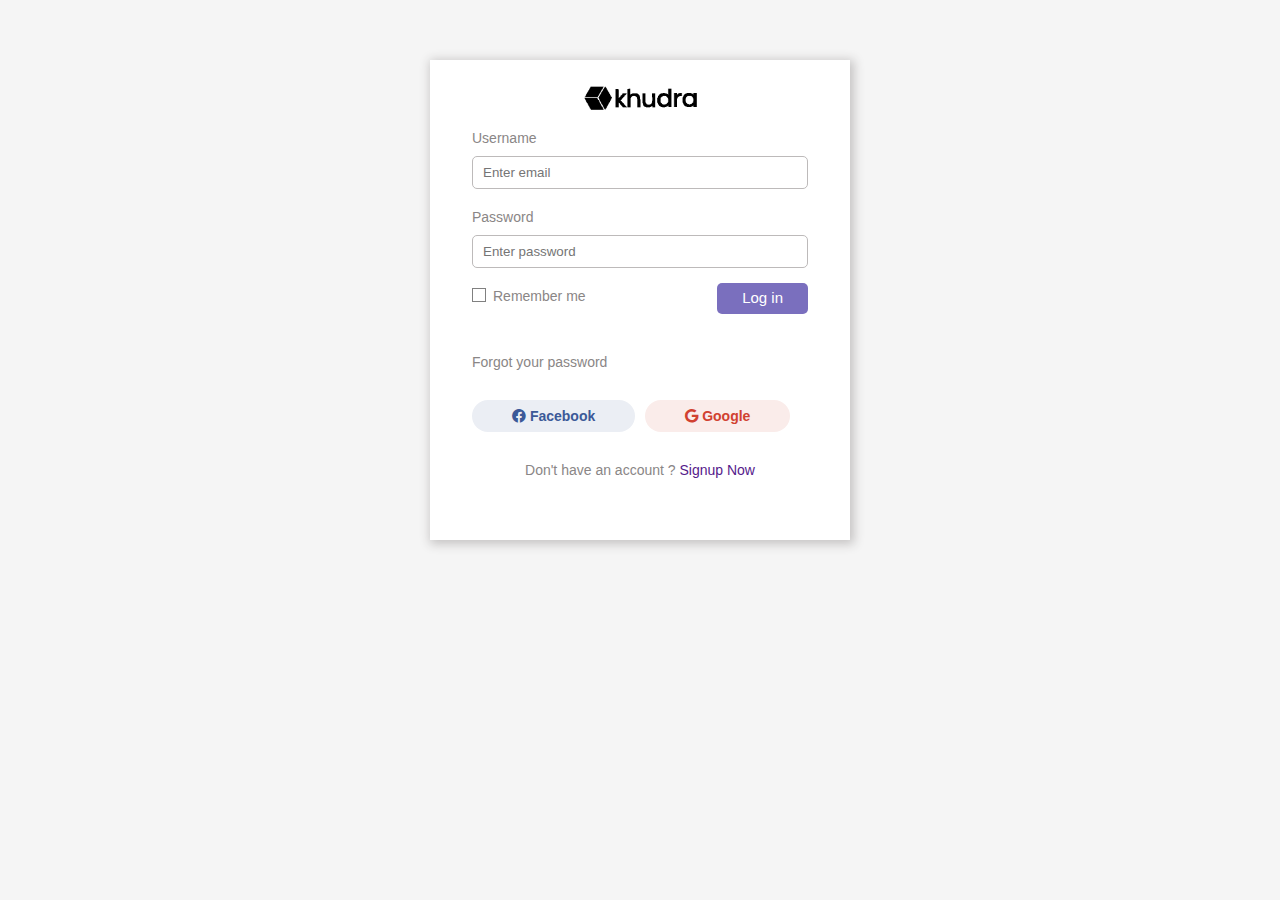
<file: login.html>
<!DOCTYPE html>
<html lang="en">

<head>
    <meta charset="UTF-8">
    <meta http-equiv="X-UA-Compatible" content="IE=edge">
    <meta name="viewport" content="width=device-width, initial-scale=1.0">
    <title>login page</title>
    <link rel="stylesheet" href="login.css">
    <link rel="stylesheet" href="font/css/all.min.css">
</head>

<body>
    <section class="container">
        <div class="logo">
            <img src="img/logo_1.png" alt="">
        </div>
        <form action="">
            <p>Username</p>
            <input type="text" placeholder="Enter email">
            <p>Password</p>
            <input type="text" placeholder="Enter password">
            <div class="remember_me row">
                <div class="click"></div>
                <p>Remember me</p>
                <h2>Log in</h2>
            </div>
            <div class="forgot_password"><a href="">
                    <p>Forgot your password</p>
                </a></div>
            <div class="connect_with_fb row">
                    <p class="connect_facebook"><i class="fa-brands fa-facebook"></i> Facebook</p>
                    <p class="connect_google"><i class="fa-brands fa-google"></i> Google</p>
            </div>
            <div class="signin">
                <p>Don't have an account ? <a href="">Signup Now</a> </p>
            </div>
        </form>
        
    </section>
</body>

</html>
</file>
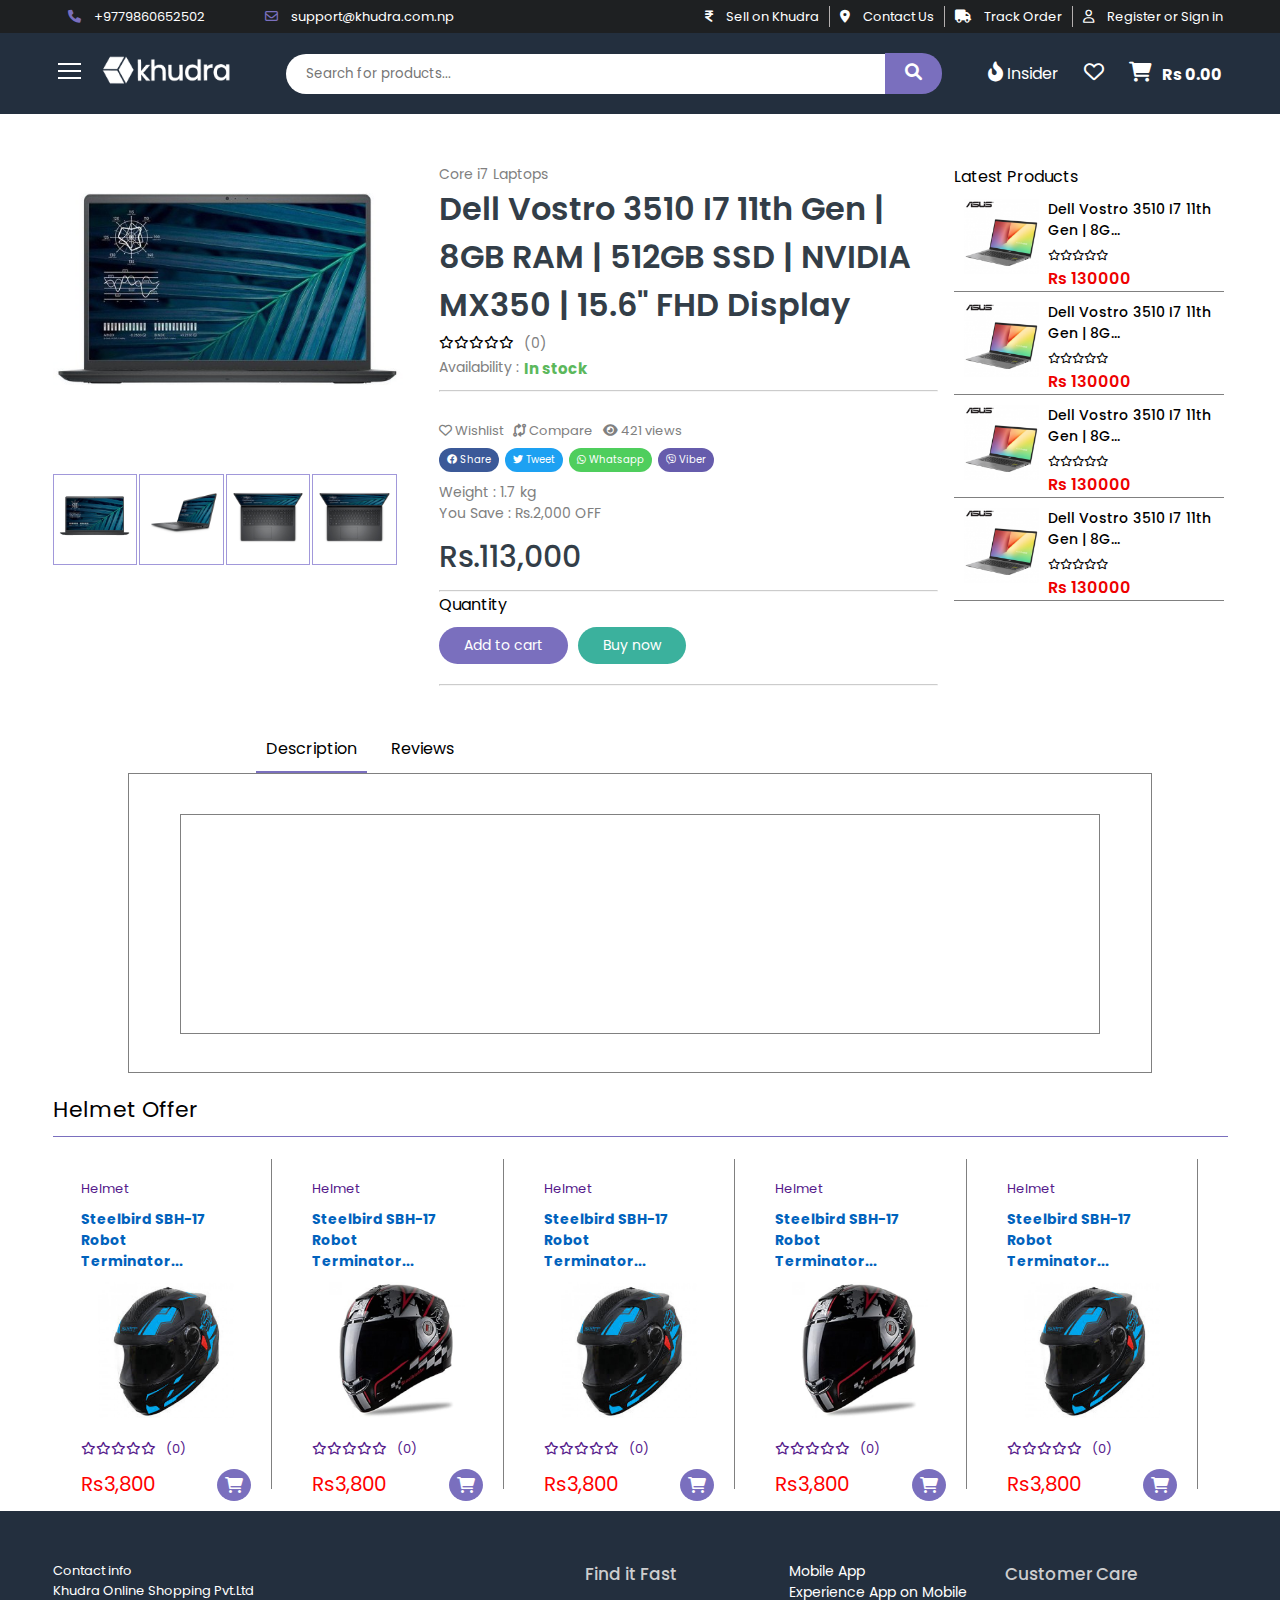
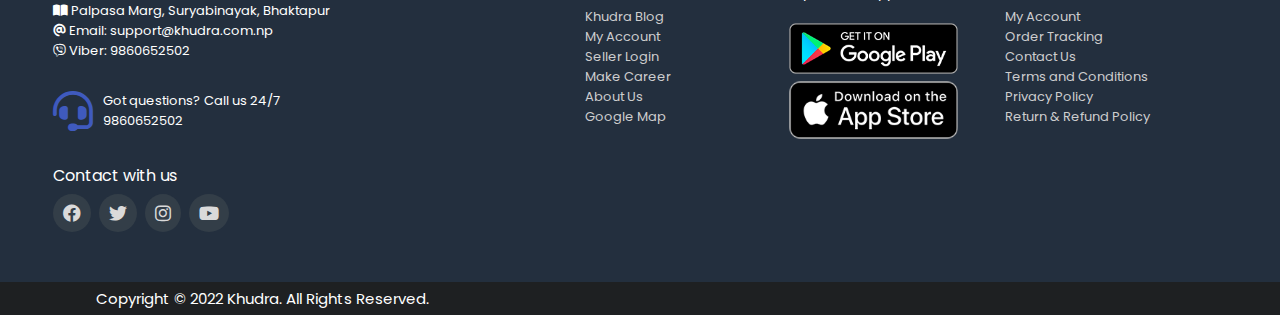
<file: product_details_page.html>
<!DOCTYPE html>
<html lang="en">

<head>
    <meta charset="UTF-8">
    <meta http-equiv="X-UA-Compatible" content="IE=edge">
    <meta name="viewport" content="width=device-width, initial-scale=1.0">
    <title>Khudra</title>
    <link rel="stylesheet" href="style.css">
    <link rel="stylesheet" href="font/css/all.min.css">
</head>

<body>
    <div id="menu_bar">
        <div class="menubar_logo row">
            <img src="img/logo_1.png" alt="">
            <i class="fa-solid fa-xmark" id="cross"></i>
        </div>
        <ul>
            <li id="dropdown_1" class="row dropdown_css">
                <p>Laptops & Computers</p><i class="fa-solid fa-angle-down"></i>
            </li>
            <li id="dropdown_1_1" class="dropdown_css_1">
                <a href="" class="heading_name">
                    <p>Laptops</p>
                </a>
                <a href="">
                    <p>Budget Laptops</p>
                </a>
                <a href="">
                    <p>Core I3 Laptops</p>
                </a>
                <a href="">
                    <p>Core i5 Laptops</p>
                </a>
                <a href="">
                    <p>Gaming Laptops</p>
                </a>
                <a href="" class="heading_name">
                    <p>Desktops</p>
                </a>
                <a href="">
                    <p>All in One PCs</p>
                </a>
                <a href="">
                    <p>Gaming PCs</p>
                </a>
            </li>
            <li id="dropdown_2" class="row dropdown_css">
                <p>Mobiles & Tablets</p><i class="fa-solid fa-angle-down"></i>
            </li>
            <li id="dropdown_1_2" class="dropdown_css_1">
                <a href="" class="heading_name">
                    <p>Laptops</p>
                </a>
                <a href="">
                    <p>Budget Laptops</p>
                </a>
                <a href="">
                    <p>Core I3 Laptops</p>
                </a>
                <a href="">
                    <p>Core i5 Laptops</p>
                </a>
                <a href="">
                    <p>Gaming Laptops</p>
                </a>
                <a href="" class="heading_name">
                    <p>Desktops</p>
                </a>
                <a href="">
                    <p>All in One PCs</p>
                </a>
                <a href="">
                    <p>Gaming PCs</p>
                </a>
            </li>
            <li id="dropdown_3" class="row dropdown_css">
                <p>Electronics Accessories</p><i class="fa-solid fa-angle-down"></i>
            </li>
            <li id="dropdown_1_3" class="dropdown_css_1">
                <a href="" class="heading_name">
                    <p>Laptops</p>
                </a>
                <a href="">
                    <p>Budget Laptops</p>
                </a>
                <a href="">
                    <p>Core I3 Laptops</p>
                </a>
                <a href="">
                    <p>Core i5 Laptops</p>
                </a>
                <a href="">
                    <p>Gaming Laptops</p>
                </a>
                <a href="" class="heading_name">
                    <p>Desktops</p>
                </a>
                <a href="">
                    <p>All in One PCs</p>
                </a>
                <a href="">
                    <p>Gaming PCs</p>
                </a>
            </li>
            <li id="dropdown_4" class="row dropdown_css">
                <p>ETVs & Appliances</p><i class="fa-solid fa-angle-down"></i>
            </li>
            <li id="dropdown_1_4" class="dropdown_css_1">
                <a href="" class="heading_name">
                    <p>Laptops</p>
                </a>
                <a href="">
                    <p>Budget Laptops</p>
                </a>
                <a href="">
                    <p>Core I3 Laptops</p>
                </a>
                <a href="">
                    <p>Core i5 Laptops</p>
                </a>
                <a href="">
                    <p>Gaming Laptops</p>
                </a>
                <a href="" class="heading_name">
                    <p>Desktops</p>
                </a>
                <a href="">
                    <p>All in One PCs</p>
                </a>
                <a href="">
                    <p>Gaming PCs</p>
                </a>
            </li>
            <li id="dropdown_5" class="row dropdown_css">
                <p>Home & Living</p><i class="fa-solid fa-angle-down"></i>
            </li>
            <li id="dropdown_1_5" class="dropdown_css_1">
                <a href="" class="heading_name">
                    <p>Laptops</p>
                </a>
                <a href="">
                    <p>Budget Laptops</p>
                </a>
                <a href="">
                    <p>Core I3 Laptops</p>
                </a>
                <a href="">
                    <p>Core i5 Laptops</p>
                </a>
                <a href="">
                    <p>Gaming Laptops</p>
                </a>
                <a href="" class="heading_name">
                    <p>Desktops</p>
                </a>
                <a href="">
                    <p>All in One PCs</p>
                </a>
                <a href="">
                    <p>Gaming PCs</p>
                </a>
            </li>
            <li id="dropdown_6" class="row dropdown_css">
                <p>Health & Beauty</p><i class="fa-solid fa-angle-down"></i>
            </li>
            <li id="dropdown_1_6" class="dropdown_css_1">
                <a href="" class="heading_name">
                    <p>Laptops</p>
                </a>
                <a href="">
                    <p>Budget Laptops</p>
                </a>
                <a href="">
                    <p>Core I3 Laptops</p>
                </a>
                <a href="">
                    <p>Core i5 Laptops</p>
                </a>
                <a href="">
                    <p>Gaming Laptops</p>
                </a>
                <a href="" class="heading_name">
                    <p>Desktops</p>
                </a>
                <a href="">
                    <p>All in One PCs</p>
                </a>
                <a href="">
                    <p>Gaming PCs</p>
                </a>
            </li>
            <li id="dropdown_7" class="row dropdown_css">
                <p>Printers & Scanners</p><i class="fa-solid fa-angle-down"></i>
            </li>
            <li id="dropdown_1_7" class="dropdown_css_1">
                <a href="" class="heading_name">
                    <p>Laptops</p>
                </a>
                <a href="">
                    <p>Budget Laptops</p>
                </a>
                <a href="">
                    <p>Core I3 Laptops</p>
                </a>
                <a href="">
                    <p>Core i5 Laptops</p>
                </a>
                <a href="">
                    <p>Gaming Laptops</p>
                </a>
                <a href="" class="heading_name">
                    <p>Desktops</p>
                </a>
                <a href="">
                    <p>All in One PCs</p>
                </a>
                <a href="">
                    <p>Gaming PCs</p>
                </a>
            </li>
            <li id="dropdown_8" class="row dropdown_css">
                <p>Network & Components</p><i class="fa-solid fa-angle-down"></i>
            </li>
            <li id="dropdown_1_8" class="dropdown_css_1">
                <a href="" class="heading_name">
                    <p>Laptops</p>
                </a>
                <a href="">
                    <p>Budget Laptops</p>
                </a>
                <a href="">
                    <p>Core I3 Laptops</p>
                </a>
                <a href="">
                    <p>Core i5 Laptops</p>
                </a>
                <a href="">
                    <p>Gaming Laptops</p>
                </a>
                <a href="" class="heading_name">
                    <p>Desktops</p>
                </a>
                <a href="">
                    <p>All in One PCs</p>
                </a>
                <a href="">
                    <p>Gaming PCs</p>
                </a>
            </li>
            <li id="dropdown_9" class="row dropdown_css">
                <p>Automotive & Motorbike</p><i class="fa-solid fa-angle-down"></i>
            </li>
            <li id="dropdown_1_9" class="dropdown_css_1">
                <a href="" class="heading_name">
                    <p>Laptops</p>
                </a>
                <a href="">
                    <p>Budget Laptops</p>
                </a>
                <a href="">
                    <p>Core I3 Laptops</p>
                </a>
                <a href="">
                    <p>Core i5 Laptops</p>
                </a>
                <a href="">
                    <p>Gaming Laptops</p>
                </a>
                <a href="" class="heading_name">
                    <p>Desktops</p>
                </a>
                <a href="">
                    <p>All in One PCs</p>
                </a>
                <a href="">
                    <p>Gaming PCs</p>
                </a>
            </li>
        </ul>
    </div>
    <section class="bottom_navigation row">
        <div class="menu_items">
            <a href=""><i class="fa-solid fa-house"></i>
                <p>Home</p>
            </a>
        </div>
        <div class="menu_items">
            <a href=""><i class="fa-solid fa-list"></i>
                <p>Categories</p>
            </a>
        </div>
        <div class="menu_items">
            <a href=""><i class="fa-solid fa-cart-shopping"></i>
                <p>Cart</p>
            </a>
        </div>
        <div class="menu_items">
            <a href="login.html"><i class="fa-solid fa-user"></i>
                <p>Profile</p>
            </a>
        </div>
    </section>
    <section class="contact_info">
        <div class="top_navigation row">
            <div class="number ">
                <a href=""><i class="fa-solid fa-phone number"></i>
                    +9779860652502
                </a>
            </div>
            <div class="mail ">
                <a href="">
                    <i class="fa-regular fa-envelope"></i>
                    support@khudra.com.np
                </a>
            </div>
            <div class="sell br">
                <a href="">
                    <i class="fa-solid fa-indian-rupee-sign "></i>
                    Sell on Khudra
                </a>
            </div>
            <div class="contact br">
                <a href="">
                    <i class="fa-solid fa-location-dot "></i>
                    Contact Us
                </a>
            </div>
            <div class="tracking br">
                <a href="">
                    <i class="fa-solid fa-truck "></i>
                    Track Order
                </a>
            </div>
            <div class="singin ">
                <a href="login.html">
                    <i class="fa-regular fa-user "></i>
                    Register or Sign in
                </a>
            </div>

        </div>
    </section>
    <header class="row">
        <section class="logo_search row">
            <div class="menu" id="click">
                <div class="menu_line"></div>
                <div class="menu_line"></div>
                <div class="menu_line"></div>
            </div>
            <div class="logo">
                <a href="index.html"><img src="img/logo.png" alt=""></a>
            </div>
            <div class="search_bar">
                <input placeholder="Search for products...">
                <button type="submit"><i class="fa-solid fa-magnifying-glass"></i></button>
            </div>
            <div class="left_header row">
                <div class="wishlist color display_1">
                    <a href=""><i class="fa-solid fa-magnifying-glass"></i></a>
                </div>
                <div class="insider color none_1">
                    <a href=""><i class="fa-solid fa-fire-flame-curved"></i>
                        Insider
                    </a>
                </div>
                <div class="wishlist color none_1">
                    <a href=""><i class="fa-regular fa-heart"></i></a>
                </div>
                <div class="cart color">
                    <a href="" class="row"><i class="fa-solid fa-cart-shopping"></i>
                        <p class="none_1"> Rs 0.00</p>
                    </a>
                </div>
                <div class="wishlist color display_1">
                    <a href="login.html"><i class="fa-regular fa-user "></i></a>
                </div>
            </div>
        </section>
    </header>

    <section class="after_slider_part">
        <section class="img_product_details">
            <div class="image_display">
                <img src="img/img_1.jpeg" alt="" width="100%" id="ProductImg">
                <div class="small-img-row ">
                    <div class="small-img-col next_img_1">
                        <img src="img/img_1.jpeg" alt="" width="100%" class="small-img">
                    </div>
                    <div class="small-img-col next_img_1">
                        <img src="img/img_2.jpeg" alt="" width="100%" class="small-img">
                    </div>
                    <div class="small-img-col next_img_1">
                        <img src="img/img_3.jpeg" alt="" width="100%" class="small-img">
                    </div>
                    <div class="small-img-col next_img_1">
                        <img src="img/img_4.jpeg" alt="" width="100%" class="small-img">
                    </div>
                </div>
            </div>
            <div class="product_details_display">
                <p>Core i7 Laptops</p>
                <h1>Dell Vostro 3510 I7 11th Gen | 8GB RAM | 512GB SSD | NVIDIA MX350 | 15.6" FHD Display</h1>
                <div class="ratings row">
                    <i class="fa-regular fa-star"></i>
                    <i class="fa-regular fa-star"></i>
                    <i class="fa-regular fa-star"></i>
                    <i class="fa-regular fa-star"></i>
                    <i class="fa-regular fa-star"></i>
                    <p>(0)</p>
                </div>
                <div class="row">
                    <!-- <img src="img/dell.png" alt=""> -->
                    <p>Availability : </p>
                    <h4> In stock</h4>
                </div>
                <hr>
                <br>
                <div class="row views_wishlist">
                    <p><i class="fa-regular fa-heart"></i> Wishlist </p>
                    <p><i class="fa-solid fa-code-compare"></i> Compare </p>
                    <p><i class="fa-solid fa-eye"></i> 421 views </p>
                </div>
                <div class="social_media row">
                    <p class="facebook_share"><i class="fa-brands fa-facebook"></i> Share</p>
                    <p class="twitter_share"><i class="fa-brands fa-twitter"></i> Tweet</p>
                    <p class="whatsapp_share"><i class="fa-brands fa-whatsapp"></i> Whatsapp</p>
                    <p class="viber_share"><i class="fa-brands fa-viber"></i> Viber</p>
                </div>
                <div class="weight">
                    <p> Weight : 1.7 kg <br>
                        You Save : Rs.2,000 OFF
                    </p>
                </div>
                <div class="product_price">
                    <h2>Rs.113,000</h2>
                </div>
                <hr>
                Quantity <br>
                <div class="buy_now row">

                    <a href="" class="add_cart">
                        <p>Add to cart</p>
                    </a>
                    <a href="" class="buy">
                        <p>Buy now</p>
                    </a>
                </div>
                <hr>
            </div>
            <div class="latest_products">
                Latest Products
                <div class="latest_product_1">
                    <div class="latest_product_img">
                        <img src="img/latest_img_1.jpg" alt="">
                    </div>
                    <div class="latest_product_details">
                        <p>Dell Vostro 3510 I7 11th Gen | 8G...</p>
                        <div class="ratings row">
                            <i class="fa-regular fa-star"></i>
                            <i class="fa-regular fa-star"></i>
                            <i class="fa-regular fa-star"></i>
                            <i class="fa-regular fa-star"></i>
                            <i class="fa-regular fa-star"></i>
                        </div>
                        <h1>Rs 130000</h1>
                    </div>
                </div>
                <div class="latest_product_1">
                    <div class="latest_product_img">
                        <img src="img/latest_img_1.jpg" alt="">
                    </div>
                    <div class="latest_product_details">
                        <p>Dell Vostro 3510 I7 11th Gen | 8G...</p>
                        <div class="ratings row">
                            <i class="fa-regular fa-star"></i>
                            <i class="fa-regular fa-star"></i>
                            <i class="fa-regular fa-star"></i>
                            <i class="fa-regular fa-star"></i>
                            <i class="fa-regular fa-star"></i>
                        </div>
                        <h1>Rs 130000</h1>
                    </div>
                </div>
                <div class="latest_product_1">
                    <div class="latest_product_img">
                        <img src="img/latest_img_1.jpg" alt="">
                    </div>
                    <div class="latest_product_details">
                        <p>Dell Vostro 3510 I7 11th Gen | 8G...</p>
                        <div class="ratings row">
                            <i class="fa-regular fa-star"></i>
                            <i class="fa-regular fa-star"></i>
                            <i class="fa-regular fa-star"></i>
                            <i class="fa-regular fa-star"></i>
                            <i class="fa-regular fa-star"></i>
                        </div>
                        <h1>Rs 130000</h1>
                    </div>
                </div>
                <div class="latest_product_1">
                    <div class="latest_product_img">
                        <img src="img/latest_img_1.jpg" alt="">
                    </div>
                    <div class="latest_product_details">
                        <p>Dell Vostro 3510 I7 11th Gen | 8G...</p>
                        <div class="ratings row">
                            <i class="fa-regular fa-star"></i>
                            <i class="fa-regular fa-star"></i>
                            <i class="fa-regular fa-star"></i>
                            <i class="fa-regular fa-star"></i>
                            <i class="fa-regular fa-star"></i>
                        </div>
                        <h1>Rs 130000</h1>
                    </div>
                </div>

            </div>
        </section>
        <div class="desc_heading ">
            <p class="hello">Description</p>
            <p>Reviews</p>
        </div>
        <section class="product_description">
            <div class="product_description_details"></div>
        </section>
        <section class="featured">
            <h5>Helmet Offer</h5>
            <section class="budget_laptops">
                <div class="budget_laptops_1">
                    <a href="">
                        <p>Helmet</p>
                        <h3>Steelbird SBH-17 Robot Terminator...</h3>
                        <img src="img/helmet_1.jpg" alt="">
                        <br>
                        <div class="ratings row">
                            <i class="fa-regular fa-star"></i>
                            <i class="fa-regular fa-star"></i>
                            <i class="fa-regular fa-star"></i>
                            <i class="fa-regular fa-star"></i>
                            <i class="fa-regular fa-star"></i>
                            <p>(0)</p>
                        </div>
                        <br>
                        <div class="row shopping_cart">
                            <h2>Rs3,800</h2>
                            <i class="fa-solid fa-cart-shopping"></i>
                        </div>
                    </a>
                </div>
                <div class="budget_laptops_1">
                    <a href="">
                        <p>Helmet</p>
                        <h3>Steelbird SBH-17 Robot Terminator...</h3>
                        <img src="img/helmet_2.jpg" alt="">
                        <br>
                        <div class="ratings row">
                            <i class="fa-regular fa-star"></i>
                            <i class="fa-regular fa-star"></i>
                            <i class="fa-regular fa-star"></i>
                            <i class="fa-regular fa-star"></i>
                            <i class="fa-regular fa-star"></i>
                            <p>(0)</p>
                        </div>
                        <br>
                        <div class="row shopping_cart">
                            <h2>Rs3,800</h2>
                            <i class="fa-solid fa-cart-shopping"></i>
                        </div>
                    </a>
                </div>
                <div class="budget_laptops_1">
                    <a href="">
                        <p>Helmet</p>
                        <h3>Steelbird SBH-17 Robot Terminator...</h3>
                        <img src="img/helmet_1.jpg" alt="">
                        <br>
                        <div class="ratings row">
                            <i class="fa-regular fa-star"></i>
                            <i class="fa-regular fa-star"></i>
                            <i class="fa-regular fa-star"></i>
                            <i class="fa-regular fa-star"></i>
                            <i class="fa-regular fa-star"></i>
                            <p>(0)</p>
                        </div>
                        <br>
                        <div class="row shopping_cart">
                            <h2>Rs3,800</h2>
                            <i class="fa-solid fa-cart-shopping"></i>
                        </div>
                    </a>
                </div>
                <div class="budget_laptops_1">
                    <a href="">
                        <p>Helmet</p>
                        <h3>Steelbird SBH-17 Robot Terminator...</h3>
                        <img src="img/helmet_2.jpg" alt="">
                        <br>
                        <div class="ratings row">
                            <i class="fa-regular fa-star"></i>
                            <i class="fa-regular fa-star"></i>
                            <i class="fa-regular fa-star"></i>
                            <i class="fa-regular fa-star"></i>
                            <i class="fa-regular fa-star"></i>
                            <p>(0)</p>
                        </div>
                        <br>
                        <div class="row shopping_cart">
                            <h2>Rs3,800</h2>
                            <i class="fa-solid fa-cart-shopping"></i>
                        </div>
                    </a>
                </div>
                <div class="budget_laptops_1">
                    <a href="">
                        <p>Helmet</p>
                        <h3>Steelbird SBH-17 Robot Terminator...</h3>
                        <img src="img/helmet_1.jpg" alt="">
                        <br>
                        <div class="ratings row">
                            <i class="fa-regular fa-star"></i>
                            <i class="fa-regular fa-star"></i>
                            <i class="fa-regular fa-star"></i>
                            <i class="fa-regular fa-star"></i>
                            <i class="fa-regular fa-star"></i>
                            <p>(0)</p>
                        </div>
                        <br>
                        <div class="row shopping_cart">
                            <h2>Rs3,800</h2>
                            <i class="fa-solid fa-cart-shopping"></i>
                        </div>
                    </a>
                </div>



            </section>
        </section>

    </section>
    <footer>
        <section class="footer_info">
            <div class="contact_info_footer">
                <p> Contact info <br>
                    Khudra Online Shopping Pvt.Ltd <br>

                    <i class="fa-solid fa-book-open"></i> Palpasa Marg, Suryabinayak, Bhaktapur <br>

                    <i class="fa-solid fa-at"></i> Email: support@khudra.com.np <br>

                    <i class="fa-brands fa-viber"></i> Viber: 9860652502
                </p>
                <div class="row ask_question">
                    <div><i class="fa-solid fa-headset"></i></div>
                    <div>
                        <p>Got questions? Call us 24/7 <br>
                            9860652502
                        </p>
                    </div>
                </div>
                <div class="contact_us">Contact with us <br>
                    <div class="row">
                        <a href=""><i class="fa-brands fa-facebook"></i></a>
                        <a href=""><i class="fa-brands fa-twitter"></i></a>
                        <a href=""><i class="fa-brands fa-instagram"></i></a>
                        <a href=""><i class="fa-brands fa-youtube"></i></a>
                    </div>
                </div>
            </div>
            <div class="find_it_fast">
                <p>
                <h1>Find it Fast</h1> <br>
                Khudra Blog<br>
                My Account<br>
                Seller Login<br>
                Make Career<br>
                About Us<br>
                Google Map</p>
            </div>
            <div class="mobile_app">
                <p>Mobile App <br>
                    Experience App on Mobile
                </p>
                <img src="img/playstore.png" alt="">
                <img src="img/appstore.png" alt="">
            </div>
            <div class="coustomer_care">
                <p>
                <h1>Customer Care</h1> <br>
                My Account <br>
                Order Tracking <br>
                Contact Us <br>
                Terms and Conditions <br>
                Privacy Policy <br>
                Return & Refund Policy <br>
            </div>
            </div>
        </section>
    </footer>
    <section class="copyright">
        <p> Copyright © 2022 Khudra. All Rights Reserved.</p>
    </section>
</body>

</html>
<script>

    let ProductImg = document.getElementById("ProductImg");
    let SmallImg = document.getElementsByClassName("small-img");
    let click = document.getElementById('click')
    let box = document.getElementById('menu_bar')
    let dropdown_1 = document.getElementById('dropdown_1')
    let dropdown_1_1 = document.getElementById('dropdown_1_1')
    let dropdown_2 = document.getElementById('dropdown_2')
    let dropdown_1_2 = document.getElementById('dropdown_1_2')

    click.onclick = function () {
        box.style.display = 'block'
    }
    cross.onclick = function () {
        box.style.display = 'none'
    }
    SmallImg[0].onclick = function () {
        ProductImg.src = SmallImg[0].src;
    }
    SmallImg[1].onclick = function () {
        ProductImg.src = SmallImg[1].src;
    }
    SmallImg[2].onclick = function () {
        ProductImg.src = SmallImg[2].src;
    }
    SmallImg[3].onclick = function () {
        ProductImg.src = SmallImg[3].src;
    }

    dropdown_1.onclick = function () {
        if (dropdown_1_1.style.display == 'none') {
            dropdown_1_1.style.display = 'block'
        }
        else {
            dropdown_1_1.style.display = 'none'
        }
    }
    dropdown_2.onclick = function () {
        if (dropdown_1_2.style.display == 'none') {
            dropdown_1_2.style.display = 'block'
        }
        else {
            dropdown_1_2.style.display = 'none'
        }
    }
</script>
</file>
<file: style.css>
@import url('https://fonts.googleapis.com/css2?family=Poppins:ital,wght@0,200;0,300;0,400;0,500;0,600;0,800;0,900;1,100;1,200;1,300;1,400;1,500;1,600;1,700;1,800;1,900&display=swap');

* {
    margin: 0%;
    padding: 0%;
    box-sizing: border-box;
    font-family: 'Poppins', sans-serif;
}

::-webkit-scrollbar {
    display: none;
}

.row {
    display: inline-flex;
}

.col {
    display: block;
}

body {
    background: #F5F5F5;
}

a {
    text-decoration: none;
}

li {
    list-style: none;
}

.br {
    border-right: 1px solid rgb(180, 176, 176);
    padding-right: 10px;
}

.br i {
    color: white;
}

.color a {
    color: white;
}

.color a i {
    font-size: 20px;
}

.color a:hover {
    opacity: 70%;
}

.display_1 {
    display: none;
}

.contact_info {
    width: 100%;
    background: #1E2022;
    text-align: center;
}

.top_navigation {
    color: white;
    width: 1165px;
    align-items: center;
    padding: 6px 0px;
    font-size: 13px;
}

.top_navigation i {
    padding: 4px 10px;
}

.top_navigation a {
    color: white;
}

.top_navigation a:hover {
    opacity: 70%;
}

.number i {
    color: #7A6FBE;
}

.mail i {
    color: #7A6FBE;
}

.mail {
    padding-left: 50px;
}

.sell {
    margin-left: auto;
}

#menu_bar {
    padding: 20px 30px;
    position: absolute;
    width: 300px;
    height: 100%;
    background: white;
    display: none;
    margin-left: 0;
    box-shadow: 0px 0px 5px 0px #7A6FBE;
}

.menubar_logo {
    align-items: center;
    width: 100%;
    padding-bottom: 30px;
}

.menubar_logo i {
    margin-left: auto;
    font-size: 25px;
}

.menubar_logo img {
    width: 140px;
}

#menu_bar a {
    color: #333e48;
    width: 100%;
    font-size: 0.875rem;
}

#menu_bar a p {
    width: 100%;
}

.dropdown_css {
    cursor: pointer;
    padding: 7px 0px;
    align-items: center;
    width: 100%;
    font-size: 14px;
    color: #515B63;
}

.dropdown_css i {
    margin-left: auto;
}

.dropdown_css_1 {
    border-left: 2px solid #7A6FBE;
    display: none;
    padding-left: 20px;
    color: #515B63;
}

.dropdown_css_1 a p {
    padding: 7px 0px;
}

.dropdown_css_1 a p:hover {
    color: #7A6FBE;
}


.heading_name p {
    font-weight: bold;
}

header {
    width: 100%;
    background: #232F3E;
}

.logo_search {
    width: 1165px;
    margin: auto;
    padding: 20px 0px;
    align-items: center;
}

.menu {
    align-content: center;
}

.menu_line {
    width: 23px;
    height: 2px;
    background: white;
    align-items: center;
    margin-bottom: 5px;
}

.logo img {
    width: 130px;
    height: 30px;
    margin-left: 20px;
}

.search_bar {
    padding-left: 55px;
}

.search_bar button {
    background: none;
    border: none;
    outline: none;
    margin-left: -5px;
}

.search_bar button i {
    align-items: center;
    padding: 10px 20px 14px 20px;
    background: #7A6FBE;
    color: white;
    font-size: 17px;
    border-radius: 0px 20px 20px 0px;
}

.search_bar input {
    width: 600px;
    height: 40px;
    border-radius: 20px 0px 0px 20px;
    padding-left: 20px;
    border: none;
    outline: none;
}

.left_header {
    width: 260px;
    margin-left: auto;
}

.insider {
    color: white;
    margin-left: auto;
}

.wishlist {
    margin-left: auto;
}

.wishlist a {
    font-weight: 700;
}

.cart {
    margin-left: auto;
}

.cart a {
    font-weight: bold;
}

.cart a i {
    padding-right: 10px;
}

.bottom_navigation {
    display: none;
    width: 100%;
    position: fixed;
    bottom: 0px;
    box-shadow: 0px 0px 5px 0px #232F3E;
    background: white;
    height: 55px;
}

.bottom_navigation .menu_items {
    text-align: center;
    margin: auto;
}

.menu_items a {
    color: #444444;
}

.menu_items p {
    font-size: 12px
}

.dep_sli_fea {
    width: 1165px;
    margin: 10px auto;
}

.slider_part {
    width: 100%;
}

.department_heading {
    width: 100%;
    background: #7A6FBE;
    color: white;
}

.department_heading p {
    padding-left: 20px;
    font-weight: 600;
    font-size: 18px;
}

.departments_item_list {
    width: 24%;
    height: 415px;
    background: white;
    overflow: auto;
    padding-bottom: 20px;
}

.departments_item_list ul {
    padding: 0px 20px;
}

.departments_item_list li {
    font-size: 14px;
    padding: 8px 0px;
    width: 100%;
    align-items: center;
    cursor: pointer;
}

.departments_item_list ul li i {
    margin-left: auto;
}

.drop_slide {
    width: 54%;
    margin: 0px 1%;
    height: 415px;
}

.offer_slider {
    width: 100%;
}

#descr {
    box-shadow: 0px 0px 8px 0px #7A6FBE;
    display: none;
    position: absolute;
    margin-top: 40px;
    margin-left: -1%;
    width: 47%;
    height: 370px;
    background: white
}

#desc {
    box-shadow: 0px 0px 8px 0px #7A6FBE;
    display: none;
    position: absolute;
    margin-top: 45px;
    margin-left: -1%;
    width: 47%;
    height: 365px;
    background: white
}

#slider {
    width: 100%;
}


.slides img {
    width: 100%;
    height: 100%;
    object-fit: cover;
}

#dot {
    text-align: center;
    margin-top: -40px;
}


.scrollmenu {
    overflow: scroll;
    white-space: nowrap;
}

.top_products {
    width: 100%;
    margin-top: 40px;
}

.top_products_1 {
    display: inline-block;
    margin-right: 2px;
    width: 20%;
    background: white;
    height: 168px;
}

.top_products_1:hover {
    box-shadow: 0px 0px 10px 0px gray;
}


.top_products_1 a img {
    width: 80%;
    margin: 10px 10%;
}

.top_products_1 p {
    font-size: 13px;
    width: 80px;
    margin: auto;
    overflow: hidden;
    color: #232F3E;
}

.featured_items {
    width: 20%;
    height: 415px;
}

.featured_items img {
    width: 100%;
    margin: 5px;
}

.after_slider_part {
    background: white;
}

.ads_products {
    width: 85%;
    margin: auto;
    padding: 45px 0px;
}

.ads_products img {
    width: 31%;
    height: 135px;
    margin-right: 2%;
}

.featured {
    width: 1175px;
    margin: auto;
}

.featured h5 {
    font-weight: 400;
    font-size: 22px;
    padding-bottom: 10px;
    border-bottom: 1px solid #7A6FBE;
}

.featured_product {
    width: 100%;
    margin-top: 15px;
    padding: 15px;
}

.featured_product_1 {
    display: inline-block;
    width: 18%;
    height: 300px;
    background: white;
    border-right: 1px solid gray;
    padding: 20px;
}

.featured_product_1:hover {
    box-shadow: 0px 0px 8px 0px gray;
}

.featured_product_1 p {
    padding-bottom: 10px;
    font-size: 13px;
}

.featured_product_1 h3 {
    width: 120px;
    overflow: auto;
    font-size: 14px;
    color: #0062BD;
}

.featured_product_1 h2 {
    font-size: 20px;
    font-weight: 400;
    color: red;
}

.featured_product_1 img {
    width: 80%;

    margin: 10px 10%;
}

.shopping_cart {
    width: 100%;
}

.shopping_cart i {
    color: white;
    background: #7A6FBE;
    padding: 8px;
    border-radius: 50%;
    margin-left: auto;
}

.ratings {
    width: 100%;
}

.ratings i {
    font-size: 13px;
}

.ratings p {
    font-size: 14px;
    margin-top: -3px;
    padding-left: 10px;
}

.top_categories {
    width: 1175px;
    padding: 20px 10px;

}

.top_categories_1 {
    width: 250px;
    height: 60px;
    background: #f0eeee;
    border-radius: 35px;
    box-shadow: 0px 0px 5px 0px #7A6FBE;
    cursor: pointer;
    display: inline-block;
    margin-right: 20px;
}

.top_categories_1:hover {
    box-shadow: 0px 0px 8px 0px #7A6FBE;
}

.top_categories_1 a img {
    width: 70px;
    height: 70px;
    margin-top: -4px;
    border-radius: 50%;
    box-shadow: 0px 0px 4px 0px #7A6FBE;
}

.top_categories_1 p {
    align-self: center;
    font-size: 10px;
}

.top_categories_1 h1 {
    width: 170px;
    overflow: hidden;
    padding-left: 10px;
    font-weight: 500;
    color: #7A6FBE;
}

.budget_laptops {
    padding: 10px 0px;
}

.budget_laptops_1 {
    display: inline-block;
    width: 18%;
    height: 330px;
    background: white;
    border-right: 1px solid gray;
    padding: 20px;
    margin: 12px 8px;
}

.budget_laptops_1:hover {
    box-shadow: 0px 0px 6px 0px gray;
}

.budget_laptops_1 p {
    padding-bottom: 10px;
    font-size: 13px;
}

.budget_laptops_1 h3 {
    width: 150px;
    overflow: hidden;
    font-size: 14px;
    color: #0062BD;
}

.budget_laptops_1 h2 {
    font-size: 20px;
    font-weight: 400;
    color: red;
}

.budget_laptops_1 img {
    width: 80%;
    margin: 10px 10%;
}

footer {
    background: #232F3E;
}

.footer_info {
    margin: auto;
    width: 1175px;
    color: white;
    padding: 50px 0px;
}

.contact_info_footer {
    display: inline-block;
    width: 45%;
    vertical-align: top;
    cursor: pointer;
}

.contact_info_footer p {
    font-size: 13px;
}

.ask_question {
    padding: 30px 0px;
}

.ask_question i {
    font-size: 40px;
    color: #3F5ABE;
    padding-right: 10px;
}

.contact_us i {
    color: #DADADA;
    margin-top: 6px;
    margin-right: 8px;
    padding: 10px;
    background: #333E48;
    border-radius: 50%;
    font-size: 18px;
}

.contact_us i:hover {
    color: white;
}

.find_it_fast {
    display: inline-block;
    width: 17%;
    vertical-align: top;
    font-size: 13px;
    color: #cdcdce;
    cursor: pointer;
}

.find_it_fast h1 {
    font-size: 17px;
    font-weight: 500;
}

.mobile_app {
    display: inline-block;
    width: 18%;
    vertical-align: top;
    overflow: hidden;
}

.mobile_app p {
    padding-bottom: 20px;
    font-size: 14px;
}

.mobile_app img {
    width: 80%;
}

.coustomer_care {
    display: inline-block;
    width: 18%;
    vertical-align: top;
    font-size: 13px;
    color: #cdcdce;
    cursor: pointer;
}

.coustomer_care h1 {
    font-size: 17px;
    font-weight: 500;
}

.copyright {
    background: #1E2022;
}

.copyright p {
    width: 85%;
    color: white;
    font-size: 15px;
    padding: 5px 0px;
    margin: auto;
}

.img_product_details {
    width: 1175px;
    margin: auto;
    margin-bottom: 40px;
}

.small-img-row {
    display: flex;
}

.small-img-col {
    flex-basis: 24%;
    cursor: pointer;
}

.image_display {
    width: 30%;
    vertical-align: top;
    display: inline-block;
    align-items: center;
    flex-wrap: wrap;
    justify-content: space-around;
    margin-bottom: 40px;
}

.main_img {
    width: 100%;
}

.main_img img {
    width: 100px;
}

.next_images {
    display: inline-flex;
    margin: auto;
    width: 100%;
}

.next_img_1 {
    margin-right: 2px;
    border: 1px solid #a198da;
}

.next_img_1 img {
    width: 100%;
    padding: 5px;
}

.product_details_display {
    width: 45%;
    vertical-align: top;
    display: inline-block;
    margin-top: 50px;
    padding-left: 30px;
}

.product_details_display p {
    font-size: 14px;
    color: gray;
}

.product_details_display h1 {
    font-weight: 600;
    color: #333E48;
}

.product_details_display h4 {
    color: #5CB85C;
    padding-left: 5px;
    align-self: center;
    font-size: 15px;
}

.views_wishlist p {
    margin-right: 10px;
    font-size: 13px;
}

.social_media {
    margin-top: 6px;
}

.social_media p {
    margin-right: 6px;
    font-size: 10px;
    color: white;
    padding: 4px 8px;
    border-radius: 20px;
}

.facebook_share {
    background: #3B5998;
}

.twitter_share {
    background: #1DA1F2;
}

.whatsapp_share {
    background: #4FCE5D;
}

.viber_share {
    background: #665CAC;
}

.weight {
    margin-top: 10px;
}

hr {
    color: gray;
    opacity: 50%;
    margin-top: 10px;
}

.product_price h2 {
    color: #333E48;
    font-size: 30px;
    font-weight: 500;
    margin-top: 10px;
}

.buy_now {
    margin: 10px 0px;
}

.buy_now p {
    margin-right: 10px;
    color: white;
    border-radius: 20px;
    padding: 8px 25px;
}

.add_cart p {
    background: #7A6FBE;
}

.buy p {
    background: #3BB19D;
}

.buy_now p:hover {
    opacity: 80%;
}

.latest_products {
    width: 23%;
    vertical-align: top;
    display: inline-block;
    margin-left: 1%;
    margin-top: 50px;
}

.latest_product_1 {
    padding: 0px 10px;
    margin-top: 10px;
    border-bottom: 1px solid gray;
}

.latest_product_1:hover {
    box-shadow: 0px 0px 5px 0px #1E2022;
}

.latest_product_img {
    width: 30%;
    margin-right: 2%;
    display: inline-block;
    vertical-align: top;
}

.latest_product_img img {
    width: 100%;
}

.latest_product_details {
    width: 66%;
    display: inline-block;
    vertical-align: top;
}

.latest_product_details p {
    font-size: 14px;
    font-weight: 500;
}

.latest_product_details i {
    font-size: 11px;
}

.latest_product_details h1 {
    font-size: 16px;
    color: #EE0000;
    font-weight: 600;
}
.desc_heading{width: 60%;margin: auto;margin-bottom: -20px;}
.desc_heading p{margin-right: 10px; display: inline-block;padding: 10px;}
.desc_heading .hello{border-bottom: 2px solid #7A6FBE;}
.product_description {
    width: 80%;
    border: 1px solid gray;
    height: 300px;
    margin: 20px auto;
    padding: 40px 0px;
}

.product_description_details {
    width: 90%;
    border: 1px solid gray;
    height: 220px;
    margin: auto;
}

.onclick_searchbar {
    padding-left: 55px;
    position: absolute;
    width: 100%;
}

.onclick_searchbar button {
    background: none;
    border: none;
    outline: none;
    margin-left: -5px;
}
#searchbar_click{display: none;}

.onclick_searchbar button i {
    align-items: center;
    padding: 10px 20px 14px 20px;
    background: #7A6FBE;
    color: white;
    font-size: 17px;
    border-radius: 0px 20px 20px 0px;
}

.onclick_searchbar input {
    width: 70%;
    height: 40px;
    border-radius: 20px 0px 0px 20px;
    padding-left: 20px;
    border: none;
    outline: none;
}






@media (max-width:1175px) {
    .top_navigation {
        display: none;
    }

    .search_bar {
        display: none;
    }

    .logo_search {
        width: 85%;
        padding: 8px 0px;
    }

    .display_1 {
        display: block;
    }

    .none_1 {
        display: none;
    }

    .left_header {
        width: 120px;
        margin-left: auto;
    }

    .cart a i {
        padding-right: 0px;
    }

    .dep_sli_fea {
        width: 85%;
    }

    .departments_item_list {
        width: 30%;
    }

    .drop_slide {
        width: 67%;
        margin: 0px 1%;
    }

    .featured_items {
        display: none;
    }

    .ads_products img {
        width: 30%;
    }

    .featured {
        width: 85%;
    }

    .featured_product_1 {
        width: 23%;
    }

    .top_categories {
        width: 100%;
    }

    .budget_laptops_1 {
        width: 22%;
    }

    .footer_info {
        width: 85%;
    }

    .img_product_details {
        width: 85%;
    }

    .latest_products {
        display: none;
    }

    .image_display {
        width: 42%;
    }

    .product_details_display {
        width: 57%;
    }
}

@media (max-width:950px) {
    .contact_info_footer {
        width: 50%;
        margin-bottom: 40px;
    }

    .mobile_app {
        width: 30%;
    }

    .mobile_app img {
        width: 60%;
    }

    .coustomer_care {
        width: 50%;
    }
}

@media (max-width:930px) {
    .departments_item_list {
        display: none;
    }

    .drop_slide {
        width: 100%;
        margin: 0px;
        margin-bottom: 50px;
    }

    .ads_products {
        padding: 20px 0px;
    }

    .featured_product_1 {
        width: 28%;
    }

    .budget_laptops_1 {
        width: 30%;
    }
}

@media (max-width:880px) {
    .ads_products img {
        width: 80%;
        margin-left: 10%;
    }

}

@media (max-width:750px) {
    .bottom_navigation {
        display: inline-flex;
    }

    .drop_slide {
        margin-bottom: 10px;
    }

    .featured_product_1 {
        width: 38%;
    }

    footer {
        display: none;
    }

    .image_display {
        width: 100%;
        margin-bottom: 40px;
    }

    .product_details_display {
        width: 100%;
        padding-left: 0px;
    }

    .main_img img {
        width: 80%;
        margin: 0px 10%;
    }

    .next_images {
        width: 80%;
        margin: 0px 10%;
    }
}

@media (max-width:700px) {
    .budget_laptops_1 {
        width: 45%;
        height: 360px;
    }
}

@media (max-width:650px) {
    .budget_laptops_1 {
        width: 45%;
        height: 350px;
    }
}

@media (max-width:575px) {
    .logo_search {
        width: 95%;
    }

    .top_products_1 {
        height: 130px;
    }

    .top_products_1 p {
        width: 50px;
    }

    .dep_sli_fea {
        width: 95%;
    }

    .top_categories {
        width: 100%;
    }

    .drop_slide {
        height: 320px;
    }

    .ads_products img {
        width: 100%;
        height: 120px;
        margin-left: 0%;
    }

    .featured_product_1 {
        width: 45%;
    }

    .budget_laptops_1 {
        width: 45%;
        height: 320px;
    }

}

@media (max-width:500px) {
    .drop_slide {
        height: 300px;
    }
}

@media (max-width:450px) {
    .drop_slide {
        height: 280px;
    }

    .ads_products img {
        height: 100px;
    }

    .featured_product_1 {
        width: 70%;
    }

    .budget_laptops_1 {
        padding: 0px;
        height: 280px;
        margin: 12px 6px;
    }


    .budget_laptops_1 h3 {
        width: 120px;
        overflow: hidden;
        font-size: 14px;
        color: #0062BD;
    }

    .budget_laptops_1 h2 {
        font-size: 16px;
        font-weight: 400;
        color: red;
    }

    .budget_laptops_1 img {
        width: 80%;
        margin: 5px 10%;
    }

    .shopping_cart i {
        display: none;
    }
}

@media (max-width:350px) {
    .drop_slide {
        height: 250px;
    }

    .ads_products img {
        height: 80px;
    }
}

@media (max-width:330px) {
    .budget_laptops_1 {
        width: 44%;
        height: 250px;
    }

    .budget_laptops_1 h3 {
        width: 100px;
    }

    .ratings p {
        display: none;
    }
}

@media (max-width:280px) {
    .budget_laptops_1 {
        width: 40%;
        height: 250px;
    }
}
</file>
<file: login.css>
* {
    margin: 0%;
    padding: 0%;
    box-sizing: border-box;
    font-family: 'Poppins', sans-serif;
}

body {
    background: #F5F5F5;
}

.container {
    width: 420px;
    height: 480px;
    background: white;
    margin: auto;
    margin-top: 60px;
    box-shadow: 2px 2px 10px 2px rgb(196, 194, 194);
}

.row {
    display: inline-flex;
}

a {
    text-decoration: none;
}

.logo {
    margin: auto;
    width: 115px;
}

.logo img {
    margin: 25px 0px 15px 0px ;
    width: 100%;
}

form {
    width: 80%;
    margin: auto;
}

form p {
    font-size: 14px;
    color: rgb(138, 134, 134);
    font-weight: 500;
    margin-bottom: 10px;
}

form input {
    width: 100%;
    height: 33px;
    border: 1px solid rgb(189, 186, 186);
    outline: none;
    padding: 0px 10px;
    border-radius: 5px;
    margin-bottom: 20px;
}

.click {
    width: 14px;
    height: 14px;
    border: 1px solid gray;
    align-items: center;
    margin-right: 7px;
}

.remember_me {
    width: 100%;
}

.remember_me h2 {
    margin-top: -5px;
    font-size: 15px;
    margin-left: auto;
    font-weight: 500;
    color: white;
    padding: 6px 25px;
    background: #7A6FBE;
    border-radius: 5px;
    cursor: pointer;
}

.remember_me h2:hover {
    opacity: 80%;
}

.forgot_password {
    margin-top: 40px;
}

.connect_with_fb {
    margin-top: 20px;
}

.connect_with_fb p {
    padding: 8px 40px;
    margin-right: 10px;
    border-radius: 20px;
    font-weight: 600;
    transition: 0.5s;
    cursor: pointer;
}

.connect_with_fb p:hover {
    color: white;
}

.connect_facebook {
    background: #EBEEF4;
    color: #3B5998;
}

.connect_facebook:hover {
    background: #3B5998;
}

.connect_google {
    background: #FAECEA;
    color: #D14130;
}

.connect_google:hover {
    background: #D14130;
}

.signin {
    margin-top: 20px;
    text-align: center;
}


@media (max-width:500px) {
    .container{width: 90%;}
    .connect_with_fb p{padding: 8px 30px;}
}
@media (max-width:405px) {
    .connect_with_fb p{padding: 8px 20px;}
}
@media (max-width:350px) {
    .connect_with_fb p{padding: 8px 10px;}
}
</file>
